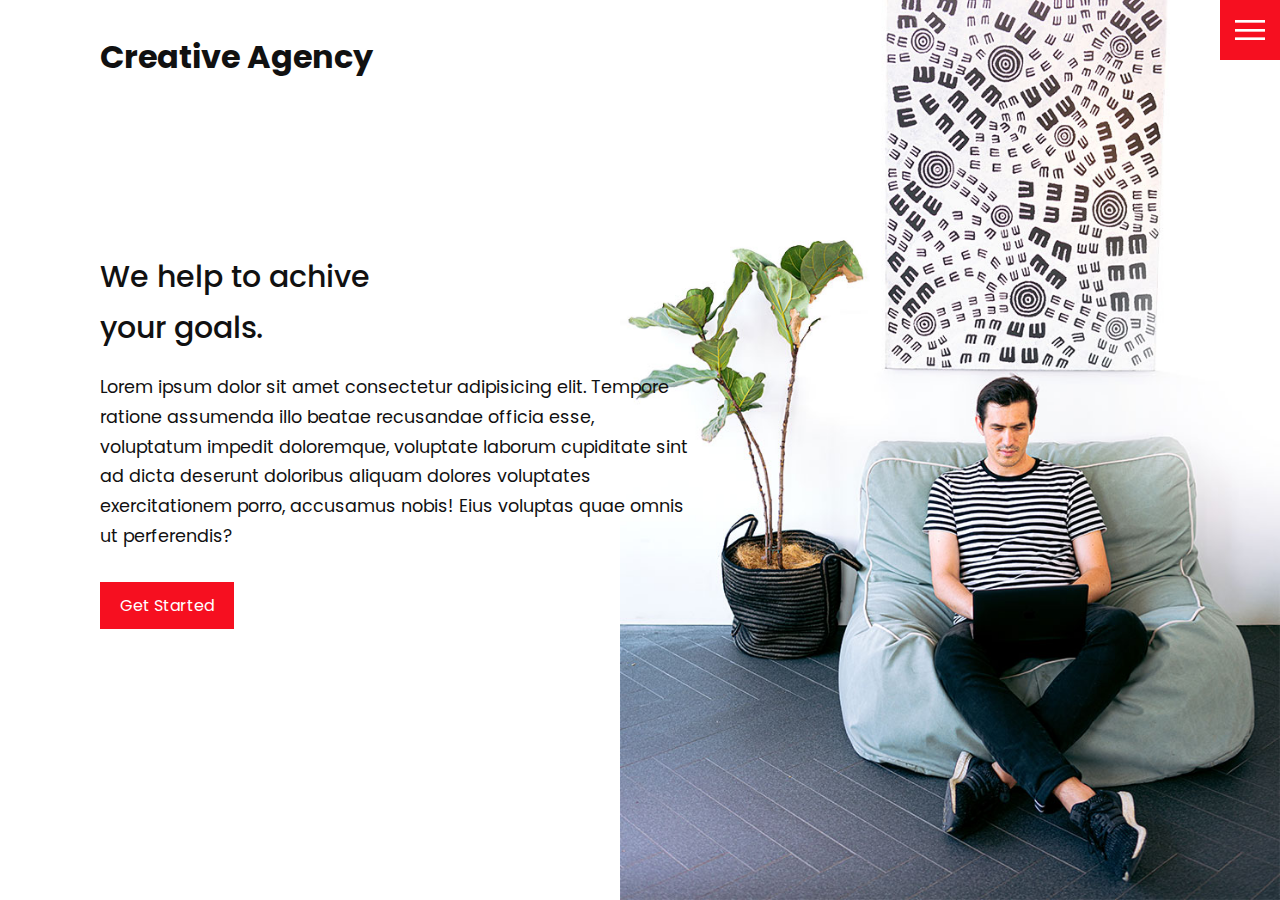
<file: creative_agency_website/index.html>
<!DOCTYPE html>
<html lang="en">
<head>
    <meta charset="UTF-8">
    <meta http-equiv="X-UA-Compatible" content="IE=edge">
    <meta name="viewport" content="width=device-width, initial-scale=1.0">
    <link rel="stylesheet" href="css/style.css">
    <title>Creative Agency</title>
</head>
<body>
    <header>
        <div class="logo">Creative Agency</div>
        <div class="toggle-menu"></div>
        <div class="navigation">
            <ul class="menu-links">
                <li><a href="index.html">Home</a></li>
                <li><a href="service.html">Services</a></li>
                <li><a href="works.html">Works</a></li>
                <li><a href="contact.html">Contact</a></li>
            </ul>

            <ul class="social-links">
                <li><a href="https://facebook.com"><img src="img/facebook.png" alt=""></a></li>
                <li><a href="https://twitter.com"><img src="img/twitter.png" alt=""></a></li>
                <li><a href="https://instagram.com"><img src="img//instagram.png" alt=""></a></li>
            </ul>

            <a href="mailto:me@mywebsite.com" class="mail-link"><img src="img/email.png" alt=""></a>
        </div>
    </header>

    <section class="home">
        <img src="img/home-img.jpg" class="home-image" alt="">

        <div class="home-content">
            <h1>We help to achive <br>your goals.</h1>
            <p>
                Lorem ipsum dolor sit amet consectetur adipisicing elit. Tempore ratione assumenda illo beatae recusandae officia esse, voluptatum impedit doloremque, voluptate laborum cupiditate sint ad dicta deserunt doloribus aliquam dolores voluptates exercitationem porro, accusamus nobis! Eius voluptas quae omnis ut perferendis?
            </p>
            <a href="contact.html" class="btn">Get Started</a>
        </div>
    </section>

    <script src="js/main.js"></script>
</body>
</html>
</file>
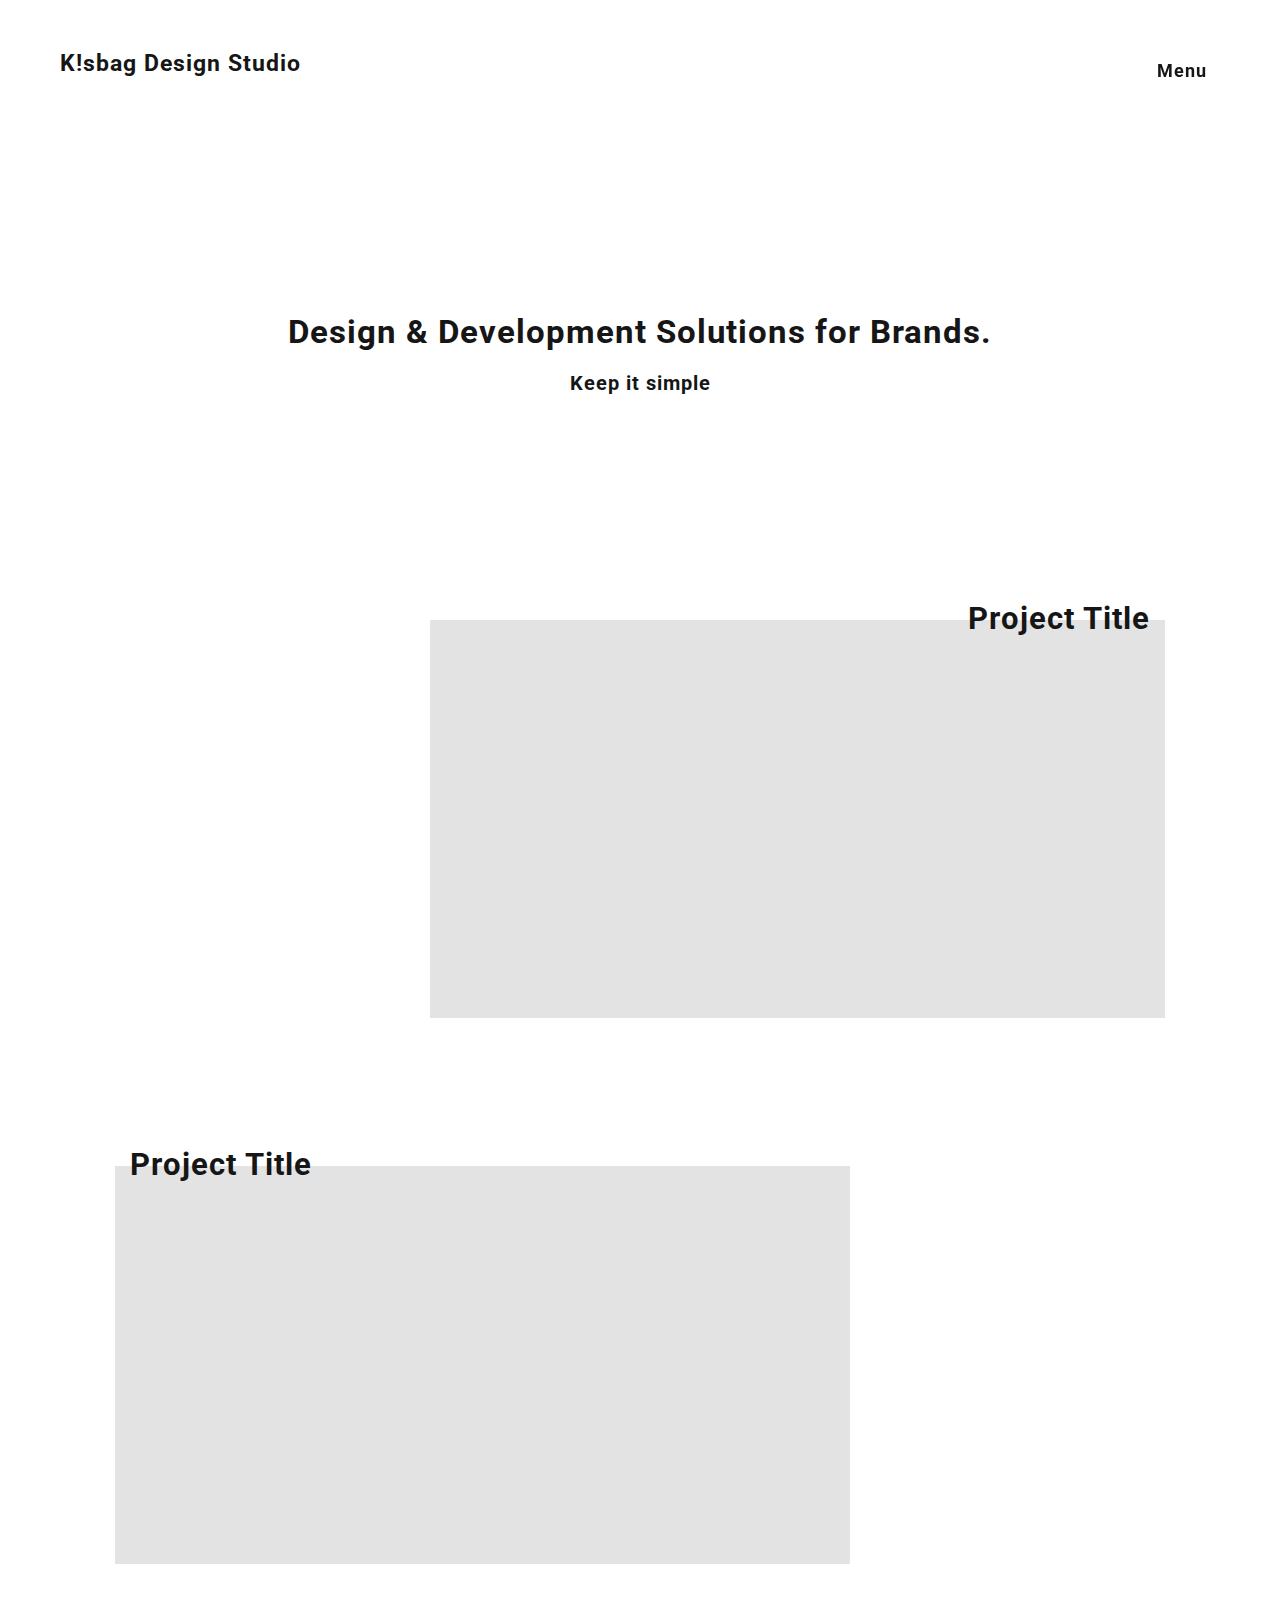
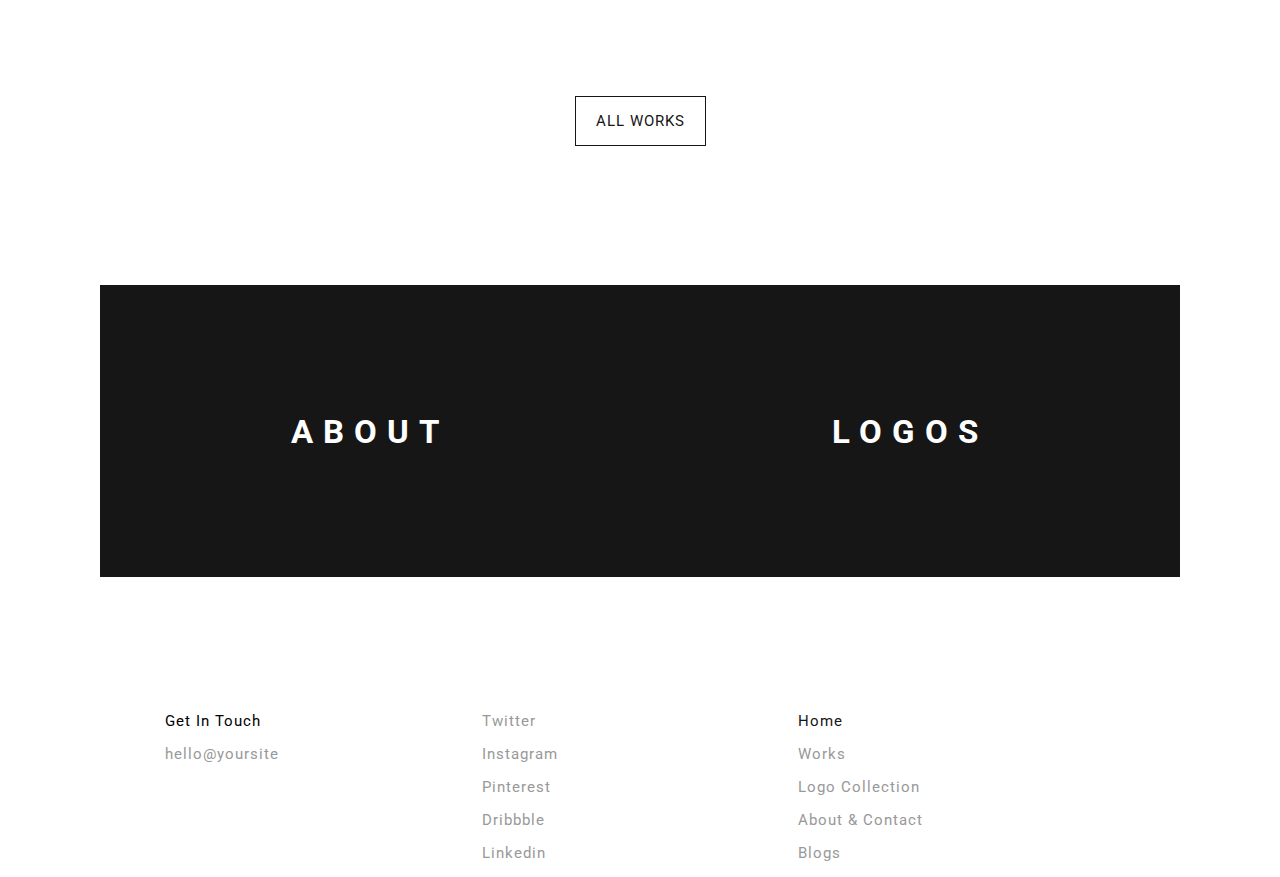
<file: k!sbag-psd-html/index.html>
<!DOCTYPE html>
<html lang="en">
<head>
    <meta charset="UTF-8">
    <meta http-equiv="X-UA-Compatible" content="IE=edge">
    <meta name="viewport" content="width=device-width, initial-scale=1.0">
    <title>K!sbag Design Studio</title>

    <link rel="shortcut icon" href="assets/img/favicon.png" type="image/x-icon">
    <link rel="stylesheet" href="assets/css/style.css">
    <link rel="stylesheet" href="assets/css/responsive.css">
    <link href="https://fonts.googleapis.com/css2?family=Roboto:ital,wght@0,100;0,300;0,400;0,500;0,700;0,900;1,100;1,300;1,400;1,500;1,700;1,900&display=swap" rel="stylesheet">
    
</head>
<body>
    <div class="homepage">
        <div class="header-top">
            <div class="header-top-left">
                <h3><a href="#">K!sbag Design Studio</a></h3>
            </div><!--End Header top left-->

            <div class="header-top-right">
                <h3><a href="#menu-area" onclick="showPopUp()">Menu</a></h3>
            </div><!--End Header right -->
        </div><!--End Header top -->

        <div class="header-bottom">
            <h2>Design & Development Solutions for Brands.</h2>
            <h5>Keep it simple</h5>
        </div><!--End Header bottom-->

        

        <div class="projects-area">

            <div class="project project-1">
                <div><h2><a href="">Project Title</a> </h2></div>
                <a href="singlework.html"><img src="assets/img/d1.jpg" alt=""></a>

            </div><!--End Project-1 Area-->
            <p class="clear"></p>
            <div class="project project-2">
                <div><h2><a href="">Project Title</a> </h2></div>
                <a href="singlework.html"><img src="assets/img/d1.jpg" alt=""></a>

            </div><!--End Project-2 Area-->

            <div class="project-area-btn">
                <a href="works.html" class="border-btn">all works</a>
            </div><!--End Project  Area button-->
        </div><!--End Project Area-->



        <div class="about-logos-area">
            <a class="about-area" href="about.html">
                <h1>about</h1>
            </a><!--End about Area-->

            <a class="logos-area" href="blogs.html">
                <h1>logos</h1>
            </a><!--End logos Area-->
        </div><!--End about logos Area-->


        <div class="footer-area">

            <div class="footer footer-left">
                <p>get in touch</p>
                <a href="#">hello@yoursite</a>
            </div><!--End footer left Area-->

            <div class="footer footer-middle">
                <div class="social-links">
                    <a target="_blank" href="#">Twitter</a>
                    <a target="_blank" href="#">Instagram</a>
                    <a target="_blank" href="#">Pinterest</a>
                    <a target="_blank" href="#">Dribbble</a>
                    <a target="_blank" href="#">Linkedin</a>
                </div>
            </div><!--End footer middle Area-->

            <div class="footer footer-right">
                <div class="footer-menu">
                    <ul id="fmenu">
                        <li><a href="#" class="page page-active">Home</a></li>
                        <li><a href="works.html" class="page">Works</a></li>
                        <li><a href="logos.html" class="page">Logo Collection</a></li>
                        <li><a href="about.html" class="page">About & Contact</a></li>
                        <li><a href="blogs.html" class="page">Blogs</a></li>
                    </ul>
                </div>
            </div><!--End footer right Area-->
        </div><!--End footer Area-->
    </div><!--End homepage Area-->

    <div class="popup-menu-area" id="removepopup">
        <div class="popup-menu-inner-area">
            <h1>K!sbug Design Studio</h1>
            <ul id="menu">
                <li><a href="#" class="pages">Home</a></li>
                <li><a href="works.html" class="pages">Works</a></li>
                <li><a href="logos.html" class="pages">Logo Collection</a></li>
                <li><a href="about.html" class="pages">About & Contact</a></li>
                <li><a href="blogs.html" class="pages">Blogs</a></li>
                <li><a href="" onclick="removePopUp()"><img src="assets/svg/close.svg" alt=""></a></li>
            </ul>
        </div><!--End popup menu inner Area-->
    </div><!--End popup menu Area-->


    <script>
        function showPopUp(){
            document.getElementById('removepopup').classList.add('active');
        }
        function removePopUp(){
            document.getElementById('removepopup').classList.remoce('active');
        }
        
        var pageActive = document.getElementsByClassName('page');
            for(var i=0; i<pageActive.length; i++){
                var value = pageActive[i].getAttribute('href');
                if(value == "#"){
                    pageActive[i].style.color = '#161616'
                }
                

            }
            var pageActive = document.getElementsByClassName('pages');
            for(var i=0; i<pageActive.length; i++){
                var value = pageActive[i].getAttribute('href');
                if(value == "#"){
                    pageActive[i].style.color = '#999'
                }
                

            }

        
    </script>
</body>
</html>
</file>
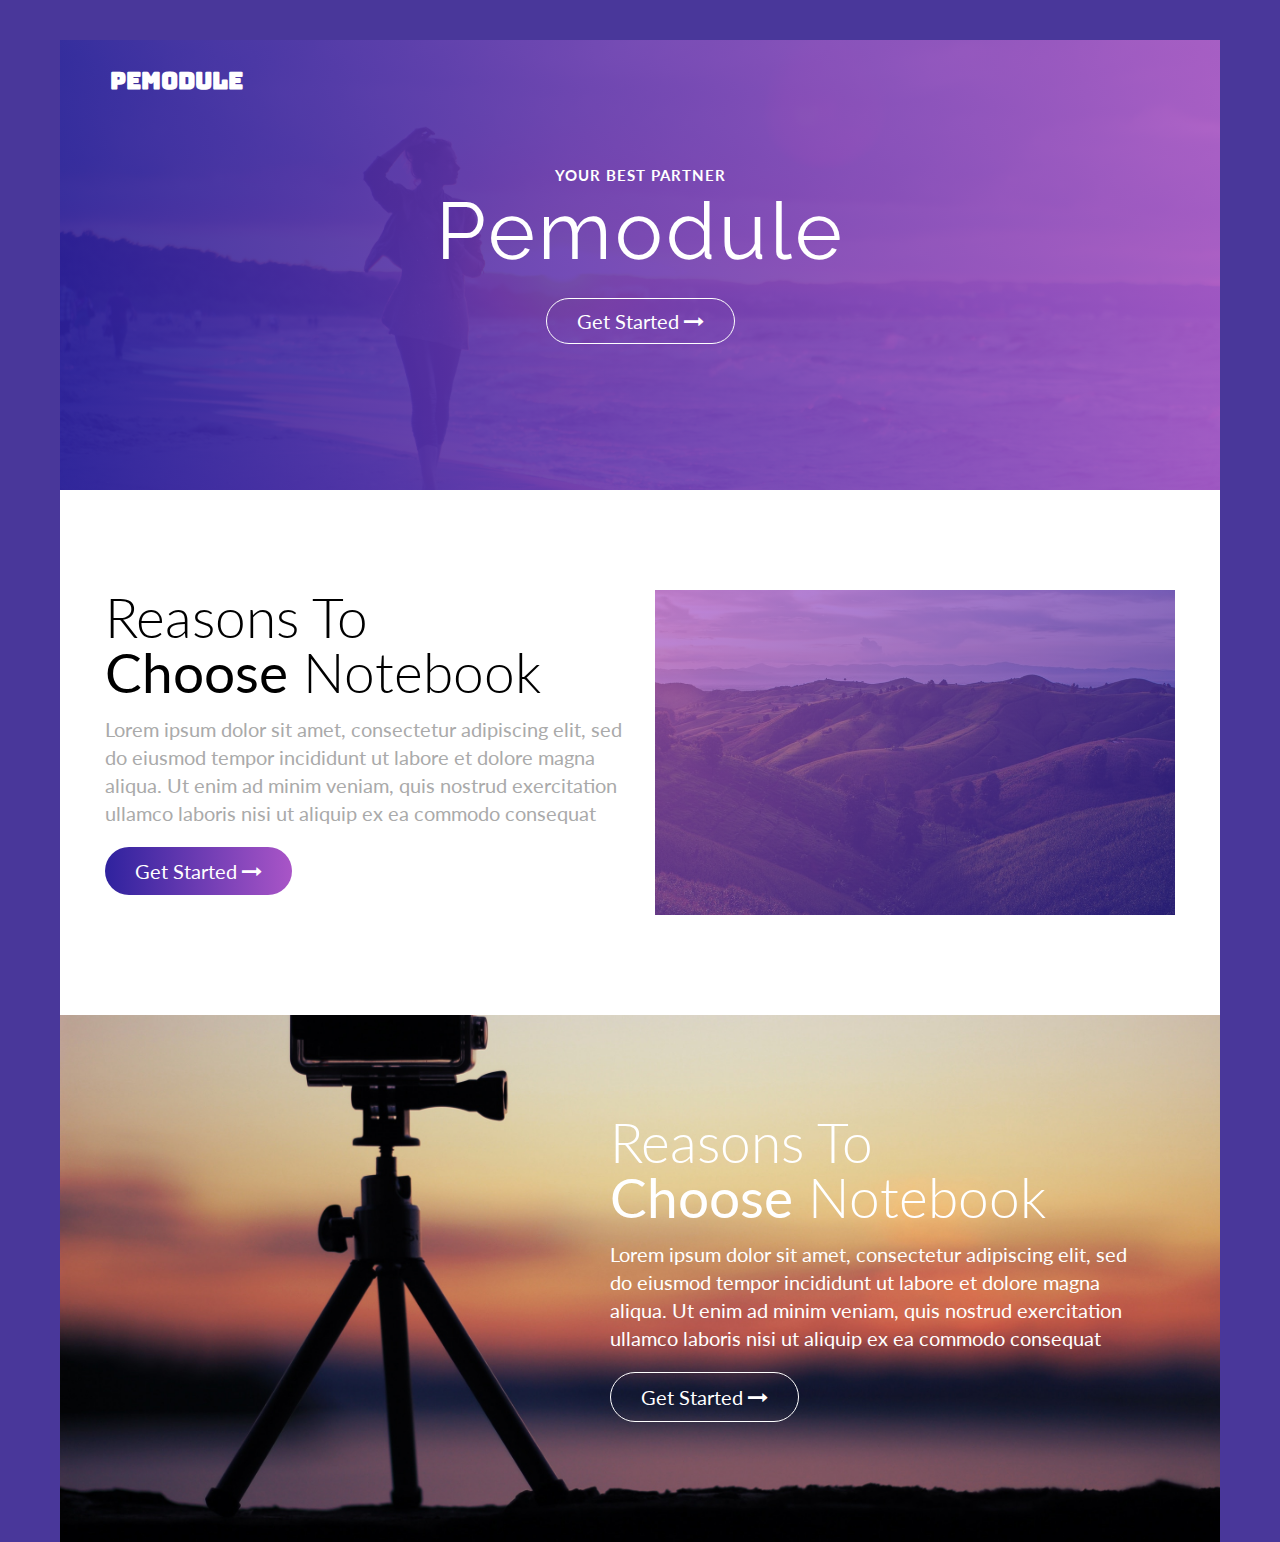
<file: pemodule/index.html>
<!DOCTYPE html>
<html>
    <head>
        <title>Pemodule</title>
        <meta charset="UTF-8">
        <meta name="viewport" content="width=device-width, initial-scale=1.0">
        <link href="https://stackpath.bootstrapcdn.com/font-awesome/4.7.0/css/font-awesome.min.css" type="text/css" rel="stylesheet">
        <link type="text/css" rel="stylesheet" href="style.css">
    </head>
    <body>
        
            <header class="header-area">
                <div class="logo">
                    <h3>pemodule</h3>
                </div>

                <div class="slider-area">
                    <h5>your best partner</h5>
                    <h1>pemodule</h1>
                    <a href="#" class="border-btn">get started <i class="fa fa-long-arrow-right"></i></a>
                </div>
            </header>

            <div class="reasons-to-choose-section">
                <div class="reasons-to-choose-section-text">
                    <h1>reasons to <br><b>choose</b> notebook</h1>
                    <p>Lorem ipsum dolor sit amet, consectetur adipiscing elit, sed do eiusmod tempor incididunt ut labore et dolore magna aliqua. Ut enim ad minim veniam, quis nostrud exercitation ullamco laboris nisi ut aliquip ex ea commodo consequat</p>
                    <a href="#" class="border-btn gradient-btn">get started <i class="fa fa-long-arrow-right"></i></a>
                </div>

                <div class="reasons-to-choose-section-image">
                   
                </div>
                
            </div>

            <div class="reasons-to-choose-section section-right">
                <div class="reasons-to-choose-section-text">
                    <h1>reasons to <br><b>choose</b> notebook</h1>
                    <p>Lorem ipsum dolor sit amet, consectetur adipiscing elit, sed do eiusmod tempor incididunt ut labore et dolore magna aliqua. Ut enim ad minim veniam, quis nostrud exercitation ullamco laboris nisi ut aliquip ex ea commodo consequat</p>
                    <a href="#" class="border-btn blue-btn">get started <i class="fa fa-long-arrow-right"></i></a>
                </div>

            </div>
        
    </body>
</html>
</file>
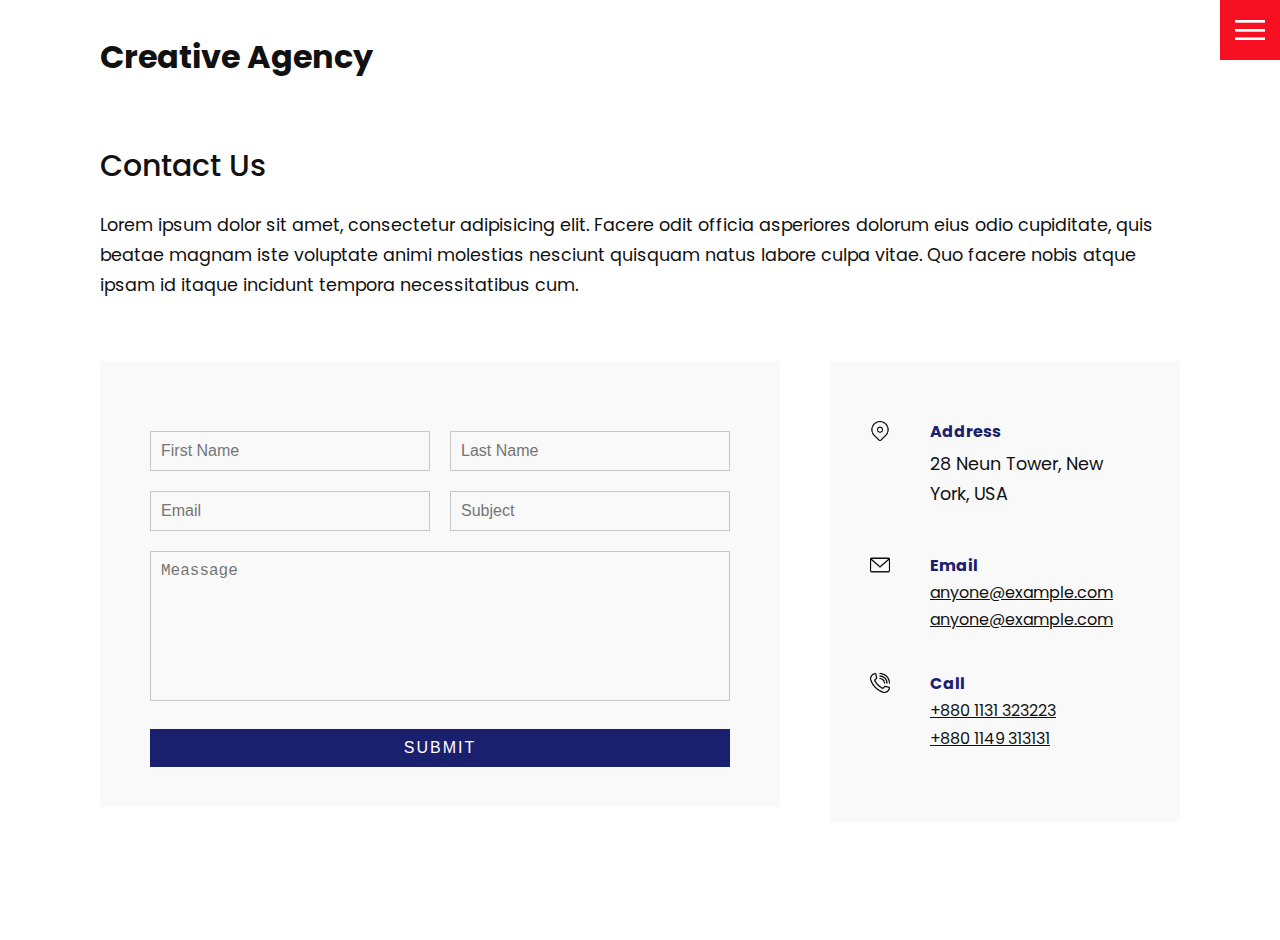
<file: creative_agency_website/contact.html>
<!DOCTYPE html>
<html lang="en">
<head>
    <meta charset="UTF-8">
    <meta http-equiv="X-UA-Compatible" content="IE=edge">
    <meta name="viewport" content="width=device-width, initial-scale=1.0">
    <link rel="stylesheet" href="css/style.css">
    <title>Creative Agency</title>
</head>
<body>
    <header>
        <div class="logo">Creative Agency</div>
        <div class="toggle-menu"></div>
        <div class="navigation">
            <ul class="menu-links">
                <li><a href="index.html">Home</a></li>
                <li><a href="service.html">Services</a></li>
                <li><a href="works.html">Works</a></li>
                <li><a href="contact.html">Contact</a></li>
            </ul>

            <ul class="social-links">
                <li><a href="https://facebook.com"><img src="img/facebook.png" alt=""></a></li>
                <li><a href="https://twitter.com"><img src="img/twitter.png" alt=""></a></li>
                <li><a href="https://instagram.com"><img src="img//instagram.png" alt=""></a></li>
            </ul>

            <a href="mailto:me@mywebsite.com" class="mail-link"><img src="img/email.png" alt=""></a>
        </div>
    </header>

    <section>
        <div class="title">
            <h1> Contact Us</h1>
            <p>Lorem ipsum dolor sit amet, consectetur adipisicing elit. Facere odit officia asperiores dolorum eius odio cupiditate, quis beatae magnam iste voluptate animi molestias nesciunt quisquam natus labore culpa vitae. Quo facere nobis atque ipsam id itaque incidunt tempora necessitatibus cum.</p>
        </div>

       <div class="contact">
           <div class="contact-form">
               <div class="row">
                   <div class="input50">
                       <input type="text" placeholder="First Name">
                   </div>
                   <div class="input50">
                        <input type="text" placeholder="Last Name">
                    </div>
               </div>
               <div class="row">
                    <div class="input50">
                        <input type="email" placeholder="Email">
                    </div>
                    <div class="input50">
                        <input type="text" placeholder="Subject">
                    </div>
                </div>
                <div class="row">
                    <div class="input100">
                        <textarea placeholder="Meassage"></textarea>
                    </div>
                </div>
                <div class="row">
                    <div class="input100">
                        <input type="submit" value="Submit">
                    </div>
                </div>
           </div>

           <div class="contact-info">
               <div class="info-box">
                   <img src="img/address.png" class="contact-icon" alt="">
                   <div class="info">
                       <h4>Address</h4>
                       <p>28 Neun Tower, New York, USA</p>
                   </div>
               </div>
               <div class="info-box">
                    <img src="img/email2.png" class="contact-icon" alt="">
                    <div class="info">
                        <h4>Email</h4>
                        <a href="mailto:anyone@example.com">anyone@example.com</a>
                        <a href="mailto:anyone@example.com">anyone@example.com</a>
                    </div>
                </div>
            <div class="info-box">
                <img src="img/call.png" class="contact-icon" alt="">
                <div class="info">
                    <h4>Call</h4>
                    <a href="tel:+8801131323223">+880 1131 323223</a>
                    <a href="tel:+8801149313131">+880 1149 313131</a>
                </div>
            </div>
           </div>
       </div>
    </section>

    <script src="js/main.js"></script>
</body>
</html>
</file>
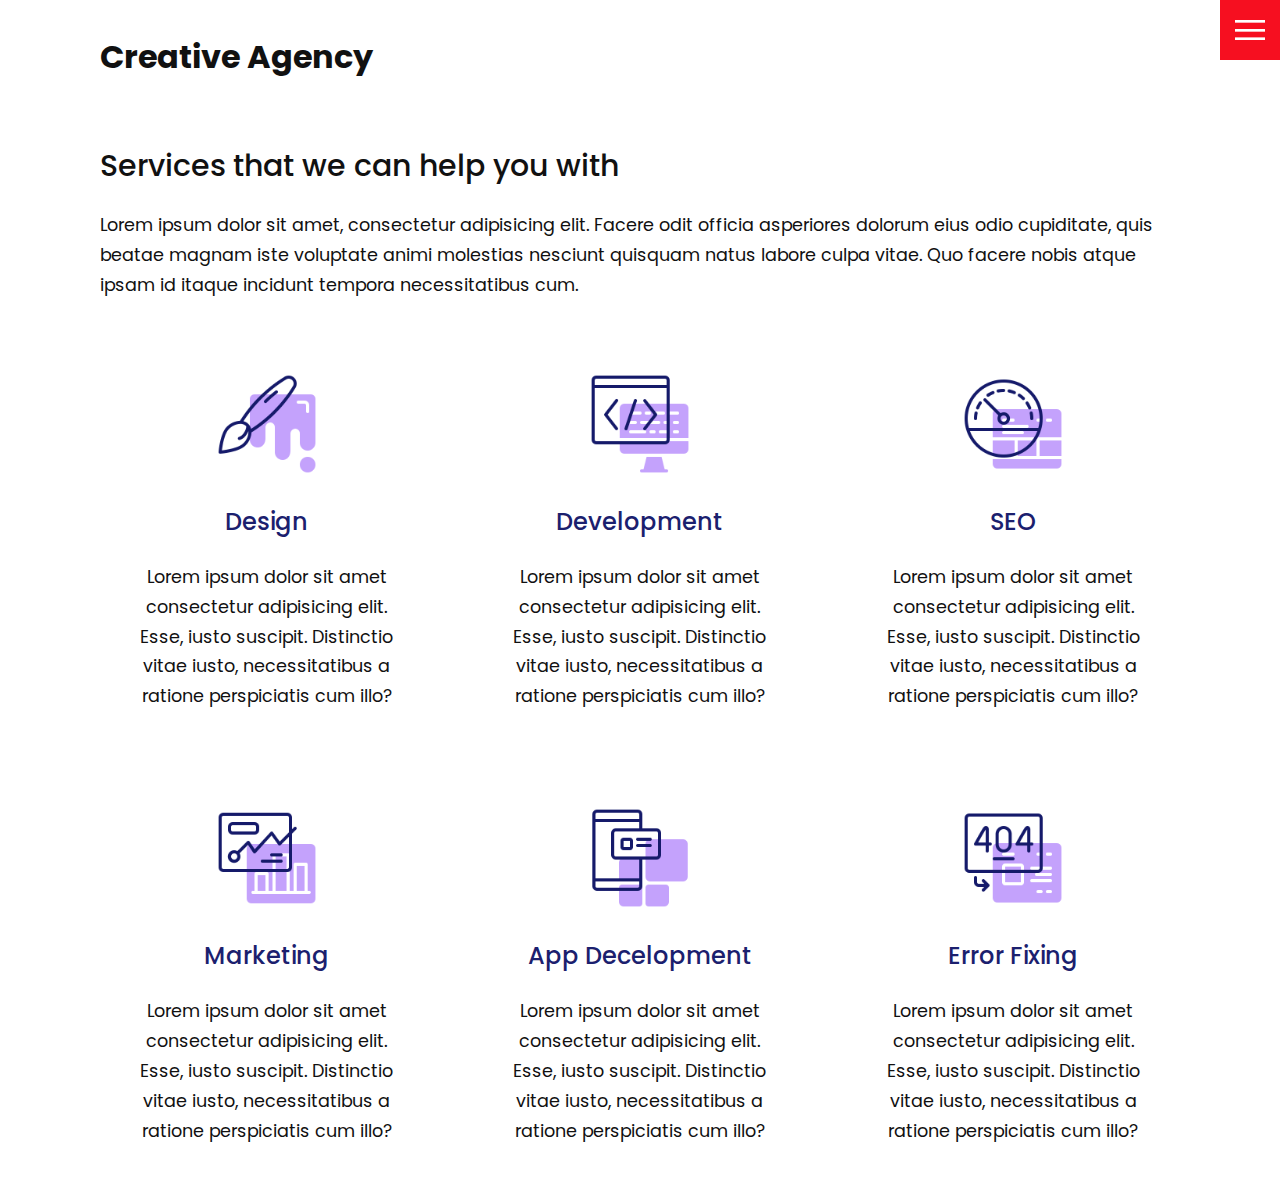
<file: creative_agency_website/service.html>
<!DOCTYPE html>
<html lang="en">
<head>
    <meta charset="UTF-8">
    <meta http-equiv="X-UA-Compatible" content="IE=edge">
    <meta name="viewport" content="width=device-width, initial-scale=1.0">
    <link rel="stylesheet" href="css/style.css">
    <title>Creative Agency</title>
</head>
<body>
    <header>
        <div class="logo">Creative Agency</div>
        <div class="toggle-menu"></div>
        <div class="navigation">
            <ul class="menu-links">
                <li><a href="index.html">Home</a></li>
                <li><a href="service.html">Services</a></li>
                <li><a href="works.html">Works</a></li>
                <li><a href="contact.html">Contact</a></li>
            </ul>

            <ul class="social-links">
                <li><a href="https://facebook.com"><img src="img/facebook.png" alt=""></a></li>
                <li><a href="https://twitter.com"><img src="img/twitter.png" alt=""></a></li>
                <li><a href="https://instagram.com"><img src="img//instagram.png" alt=""></a></li>
            </ul>

            <a href="mailto:me@mywebsite.com" class="mail-link"><img src="img/email.png" alt=""></a>
        </div>
    </header>

    <section>
        <div class="title">
            <h1>Services that we can help you with</h1>
            <p>Lorem ipsum dolor sit amet, consectetur adipisicing elit. Facere odit officia asperiores dolorum eius odio cupiditate, quis beatae magnam iste voluptate animi molestias nesciunt quisquam natus labore culpa vitae. Quo facere nobis atque ipsam id itaque incidunt tempora necessitatibus cum.</p>
        </div>

        <div class="services">
            <div class="service">
                <div class="service-icon">
                    <img src="img/001.png" alt="">
                </div>
                <h2>Design</h2>
                <p>Lorem ipsum dolor sit amet consectetur adipisicing elit. Esse, iusto suscipit. Distinctio vitae iusto, necessitatibus a ratione perspiciatis cum illo?</p>
            </div>
            <div class="service">
                <div class="service-icon">
                    <img src="img/002.png" alt="">
                </div>
                <h2>Development</h2>
                <p>Lorem ipsum dolor sit amet consectetur adipisicing elit. Esse, iusto suscipit. Distinctio vitae iusto, necessitatibus a ratione perspiciatis cum illo?</p>
            </div>
            <div class="service">
                <div class="service-icon">
                    <img src="img/003.png" alt="">
                </div>
                <h2>SEO</h2>
                <p>Lorem ipsum dolor sit amet consectetur adipisicing elit. Esse, iusto suscipit. Distinctio vitae iusto, necessitatibus a ratione perspiciatis cum illo?</p>
            </div>
            <div class="service">
                <div class="service-icon">
                    <img src="img/004.png" alt="">
                </div>
                <h2>Marketing</h2>
                <p>Lorem ipsum dolor sit amet consectetur adipisicing elit. Esse, iusto suscipit. Distinctio vitae iusto, necessitatibus a ratione perspiciatis cum illo?</p>
            </div>
            <div class="service">
                <div class="service-icon">
                    <img src="img/005.png" alt="">
                </div>
                <h2>App Decelopment</h2>
                <p>Lorem ipsum dolor sit amet consectetur adipisicing elit. Esse, iusto suscipit. Distinctio vitae iusto, necessitatibus a ratione perspiciatis cum illo?</p>
            </div>
            <div class="service">
                <div class="service-icon">
                    <img src="img/006.png" alt="">
                </div>
                <h2>Error Fixing</h2>
                <p>Lorem ipsum dolor sit amet consectetur adipisicing elit. Esse, iusto suscipit. Distinctio vitae iusto, necessitatibus a ratione perspiciatis cum illo?</p>
            </div>
        </div>
    </section>

    <script src="js/main.js"></script>
</body>
</html>
</file>
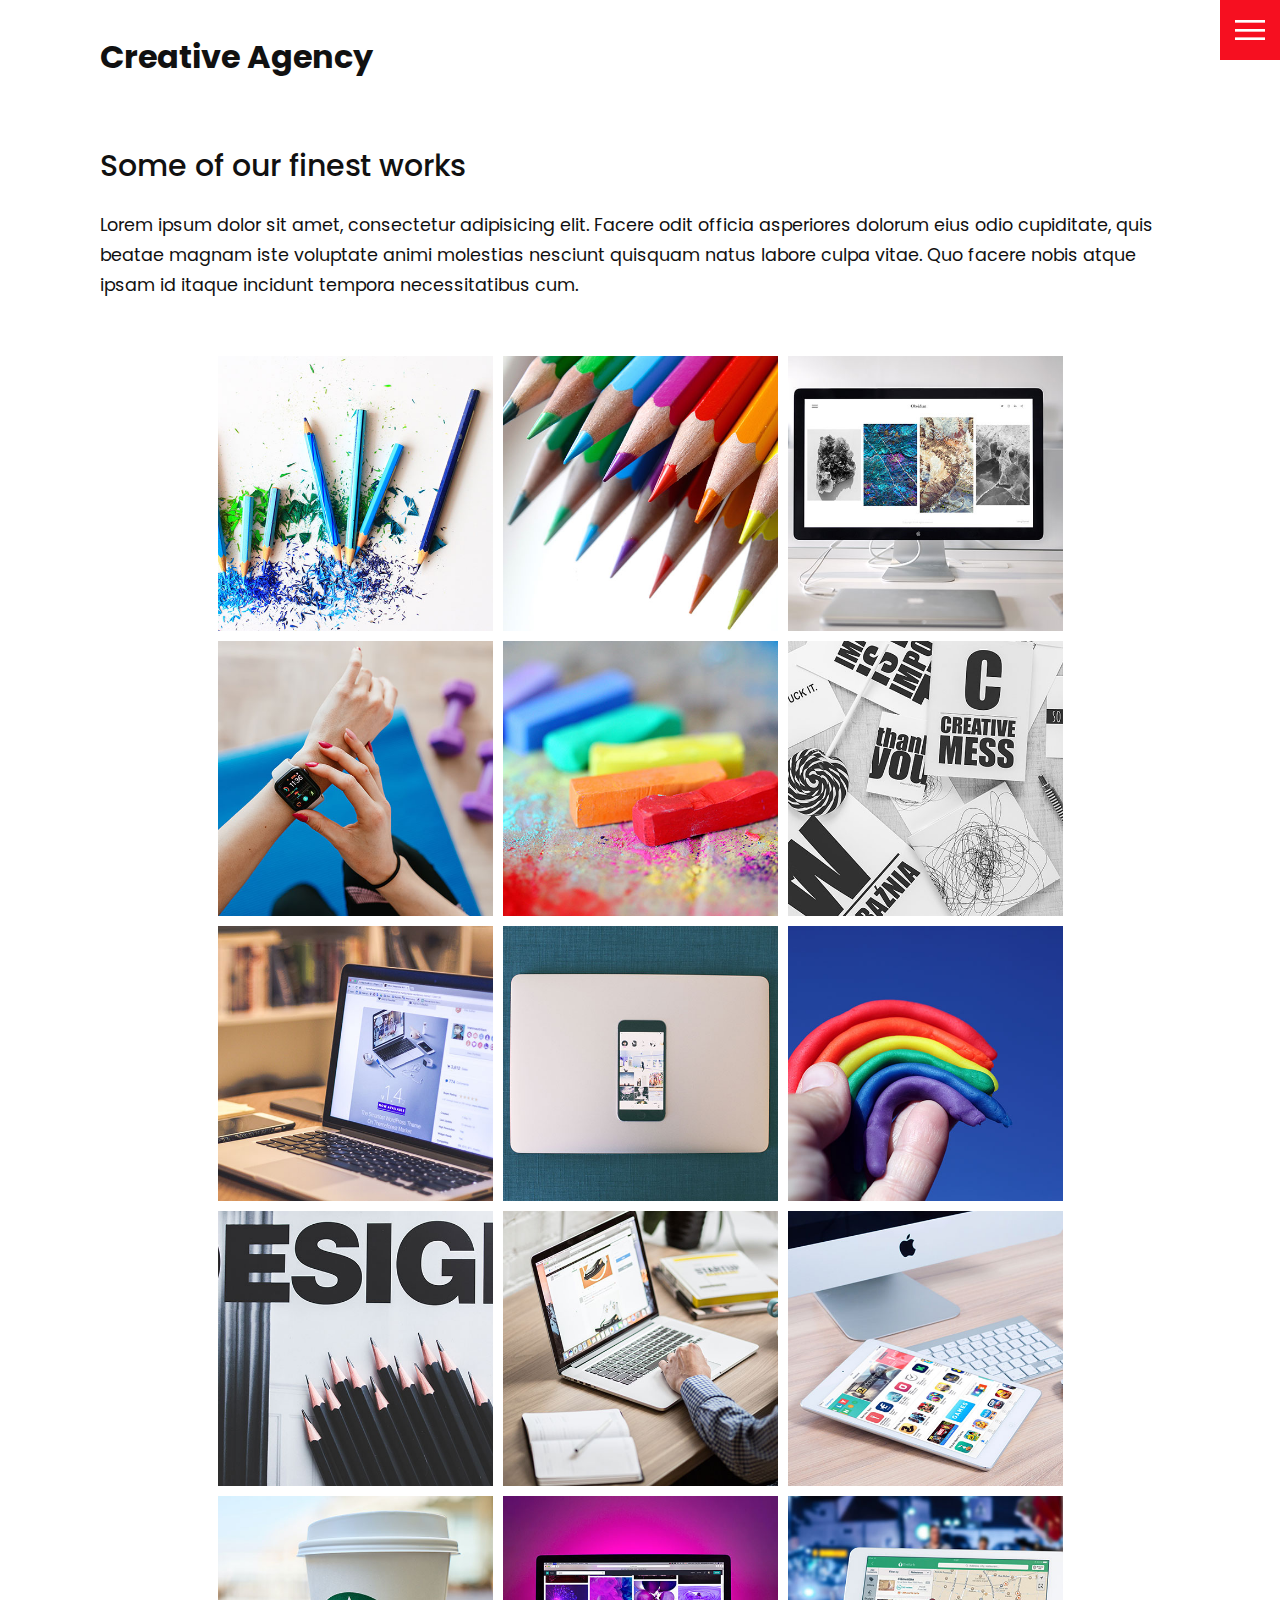
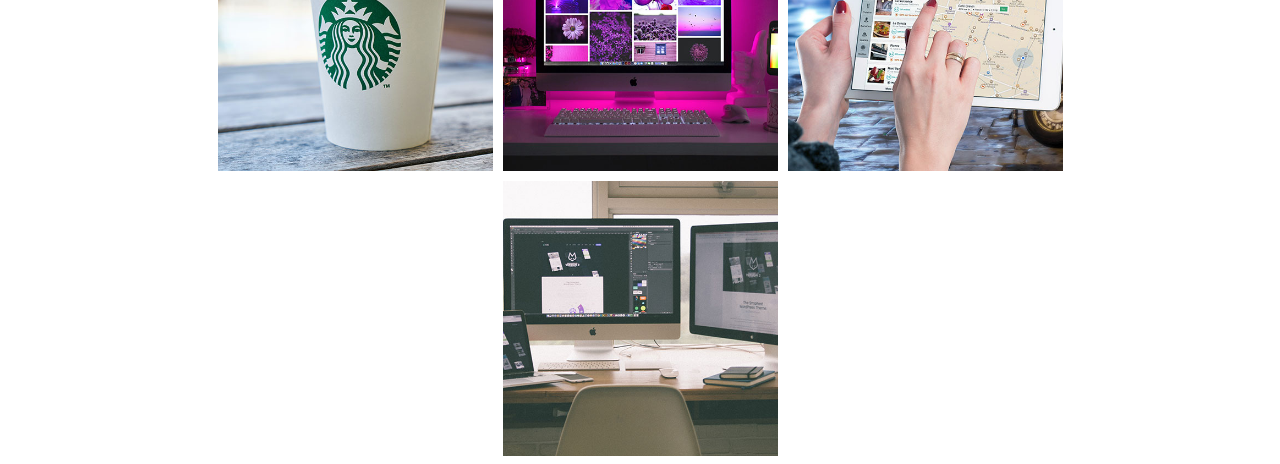
<file: creative_agency_website/works.html>
<!DOCTYPE html>
<html lang="en">
<head>
    <meta charset="UTF-8">
    <meta http-equiv="X-UA-Compatible" content="IE=edge">
    <meta name="viewport" content="width=device-width, initial-scale=1.0">
    <link rel="stylesheet" href="css/style.css">
    <title>Creative Agency</title>
</head>
<body>
    <header>
        <div class="logo">Creative Agency</div>
        <div class="toggle-menu"></div>
        <div class="navigation">
            <ul class="menu-links">
                <li><a href="index.html">Home</a></li>
                <li><a href="service.html">Services</a></li>
                <li><a href="works.html">Works</a></li>
                <li><a href="contact.html">Contact</a></li>
            </ul>

            <ul class="social-links">
                <li><a href="https://facebook.com"><img src="img/facebook.png" alt=""></a></li>
                <li><a href="https://twitter.com"><img src="img/twitter.png" alt=""></a></li>
                <li><a href="https://instagram.com"><img src="img//instagram.png" alt=""></a></li>
            </ul>

            <a href="mailto:me@mywebsite.com" class="mail-link"><img src="img/email.png" alt=""></a>
        </div>
    </header>

    <section>
        <div class="title">
            <h1>Some of our finest works</h1>
            <p>Lorem ipsum dolor sit amet, consectetur adipisicing elit. Facere odit officia asperiores dolorum eius odio cupiditate, quis beatae magnam iste voluptate animi molestias nesciunt quisquam natus labore culpa vitae. Quo facere nobis atque ipsam id itaque incidunt tempora necessitatibus cum.</p>
        </div>


        <div class="portfolio">
            <div class="single-item">
                <img src="img/portfolio-item1.jpg" alt="">
                <div class="action">
                    <a href="#">Launch</a>
                </div>
            </div>
            <div class="single-item">
                <img src="img/portfolio-item2.jpg" alt="">
                <div class="action">
                    <a href="#">Launch</a>
                </div>
            </div>
            <div class="single-item">
                <img src="img/portfolio-item3.jpg" alt="">
                <div class="action">
                    <a href="#">Launch</a>
                </div>
            </div>
            <div class="single-item">
                <img src="img/portfolio-item4.jpg" alt="">
                <div class="action">
                    <a href="#">Launch</a>
                </div>
            </div>
            <div class="single-item">
                <img src="img/portfolio-item5.jpg" alt="">
                <div class="action">
                    <a href="#">Launch</a>
                </div>
            </div>
            <div class="single-item">
                <img src="img/portfolio-item6.jpg" alt="">
                <div class="action">
                    <a href="#">Launch</a>
                </div>
            </div>
            <div class="single-item">
                <img src="img/portfolio-item7.jpg" alt="">
                <div class="action">
                    <a href="#">Launch</a>
                </div>
            </div>
            <div class="single-item">
                <img src="img/portfolio-item8.jpg" alt="">
                <div class="action">
                    <a href="#">Launch</a>
                </div>
            </div><div class="single-item">
                <img src="img/portfolio-item9.jpg" alt="">
                <div class="action">
                    <a href="#">Launch</a>
                </div>
            </div>
            <div class="single-item">
                <img src="img/portfolio-item10.jpg" alt="">
                <div class="action">
                    <a href="#">Launch</a>
                </div>
            </div>
            <div class="single-item">
                <img src="img/portfolio-item11.jpg" alt="">
                <div class="action">
                    <a href="#">Launch</a>
                </div>
            </div>
            <div class="single-item">
                <img src="img/portfolio-item12.jpg" alt="">
                <div class="action">
                    <a href="#">Launch</a>
                </div>
            </div>
            <div class="single-item">
                <img src="img/portfolio-item13.jpg" alt="">
                <div class="action">
                    <a href="#">Launch</a>
                </div>
            </div>
            <div class="single-item">
                <img src="img/portfolio-item14.jpg" alt="">
                <div class="action">
                    <a href="#">Launch</a>
                </div>
            </div>
            <div class="single-item">
                <img src="img/portfolio-item15.jpg" alt="">
                <div class="action">
                    <a href="#">Launch</a>
                </div>
            </div>
            <div class="single-item">
                <img src="img/portfolio-item16.jpg" alt="">
                <div class="action">
                    <a href="#">Launch</a>
                </div>
            </div>
            
        </div>
    </section>

    <script src="js/main.js"></script>
</body>
</html>
</file>
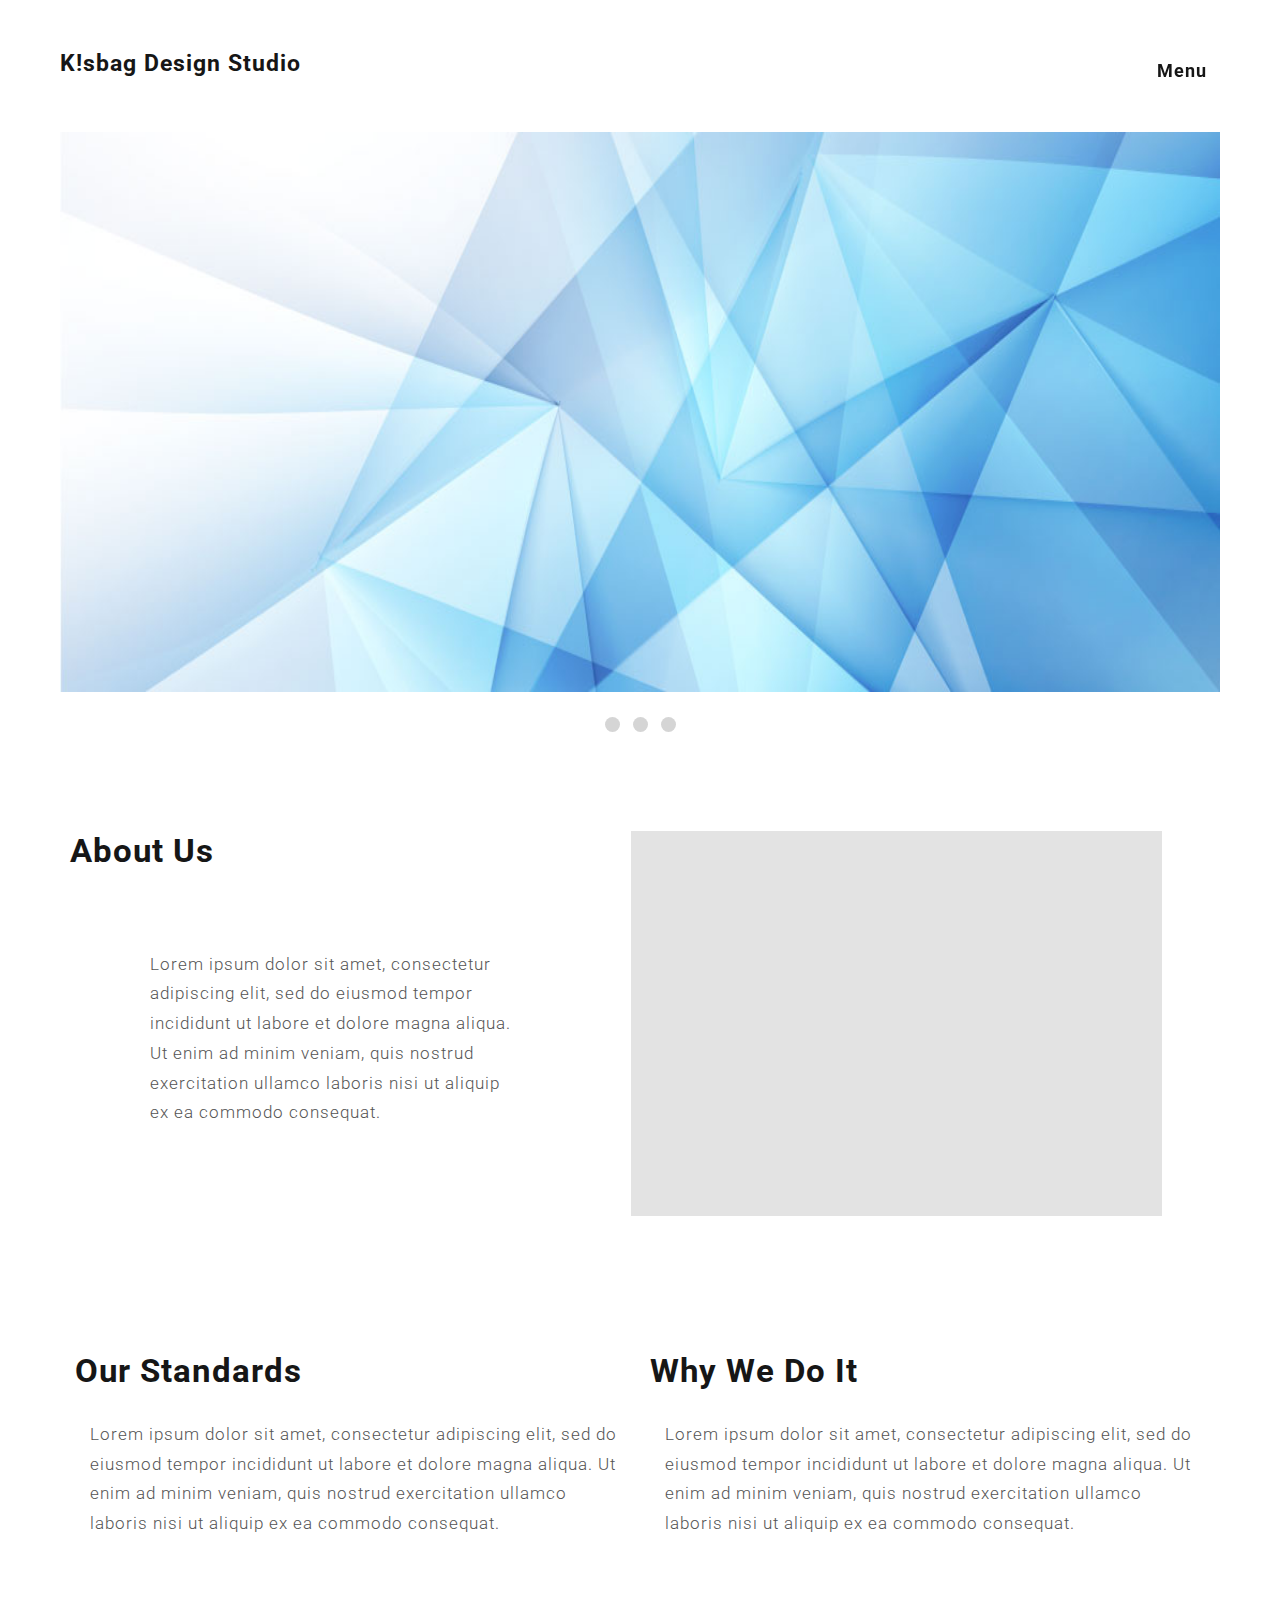
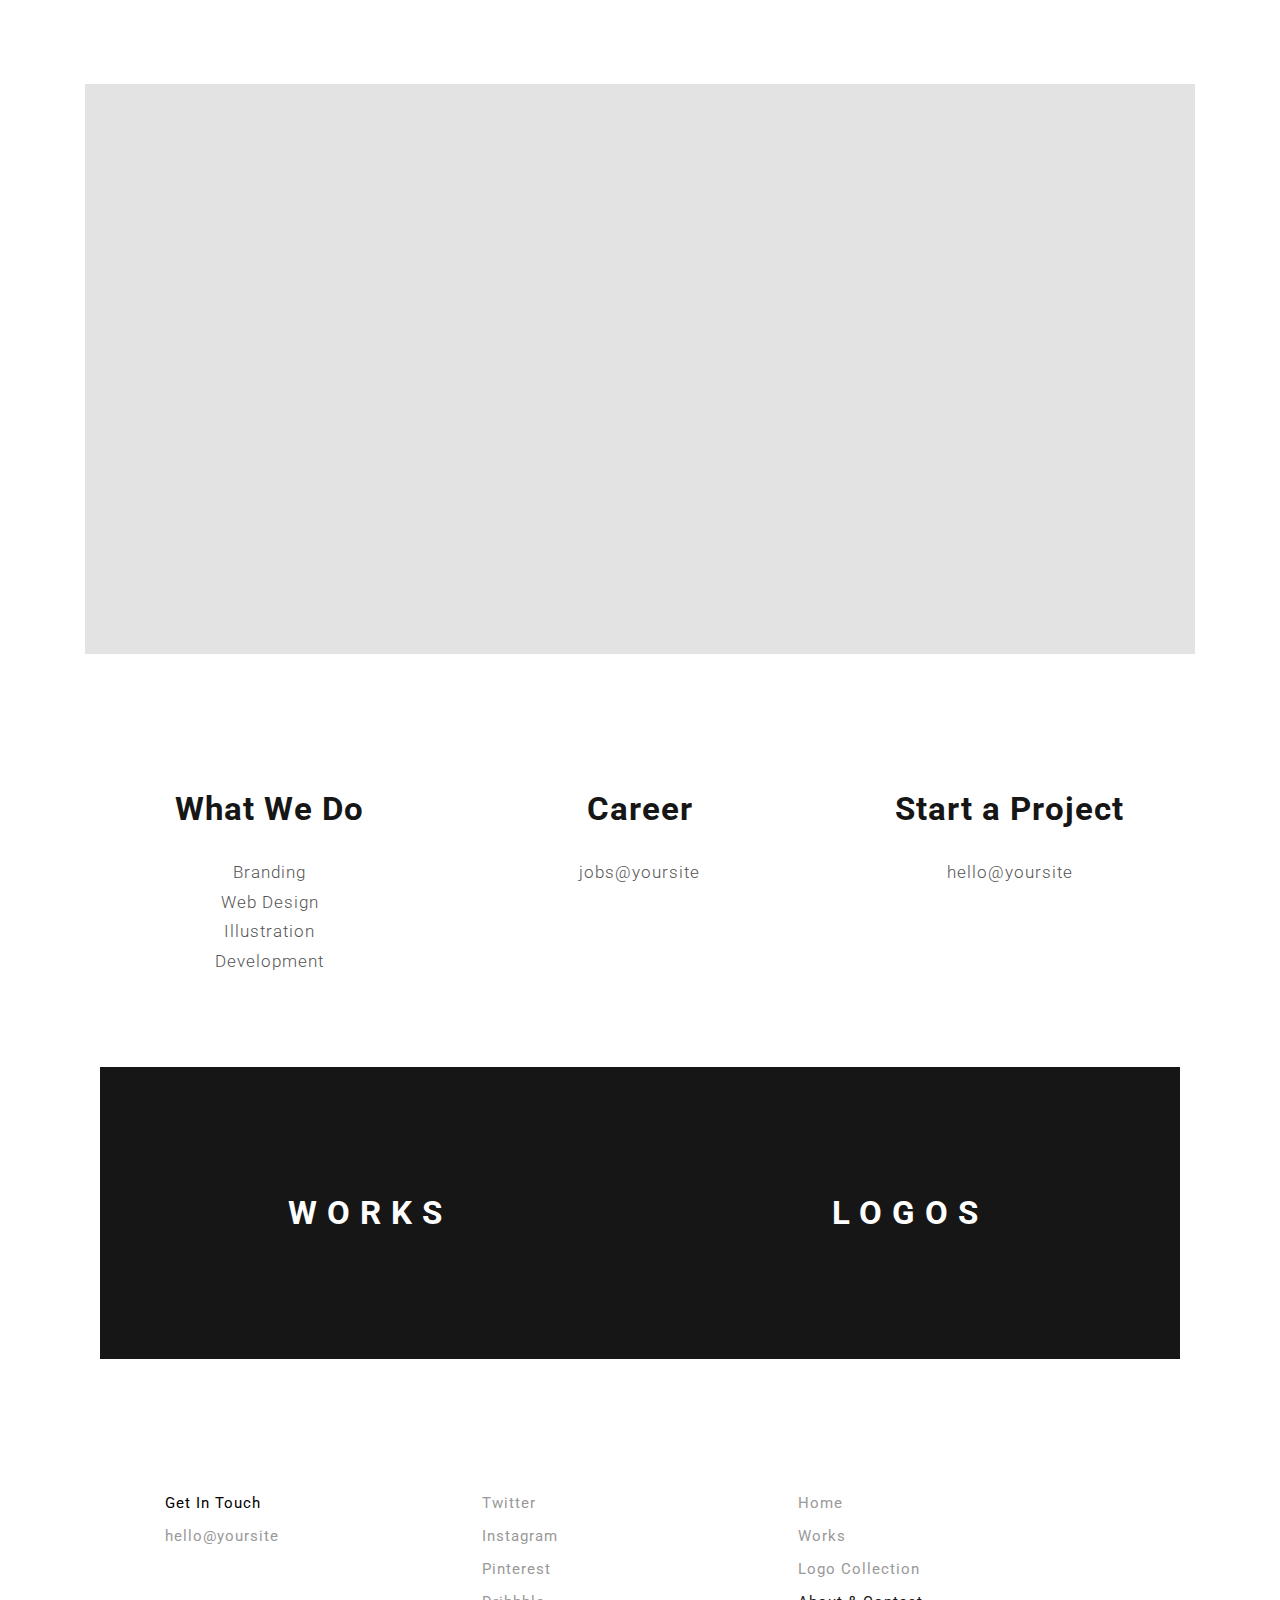
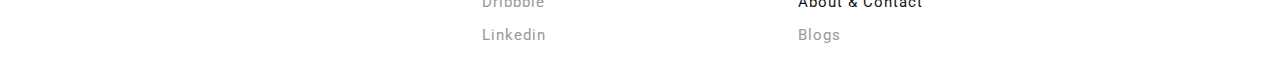
<file: k!sbag-psd-html/about.html>
<!DOCTYPE html>
<html lang="en">
<head>
    <meta charset="UTF-8">
    <meta http-equiv="X-UA-Compatible" content="IE=edge">
    <meta name="viewport" content="width=device-width, initial-scale=1.0">
    <title>K!sbag Design Studio</title>

    <link rel="shortcut icon" href="assets/img/favicon.png" type="image/x-icon">
    <link rel="stylesheet" href="assets/css/style.css">
    <link rel="stylesheet" href="assets/css/responsive.css">
    <link href="https://fonts.googleapis.com/css2?family=Roboto:ital,wght@0,100;0,300;0,400;0,500;0,700;0,900;1,100;1,300;1,400;1,500;1,700;1,900&display=swap" rel="stylesheet">
    
</head>
<body>
    <div class="homepage">
        <div class="header-top">
            <div class="header-top-left">
                <h3><a href="index.html">K!sbag Design Studio</a></h3>
            </div><!--End Header top left-->

            <div class="header-top-right">
                <h3><a href="#menu-area" onclick="showPopUp()">Menu</a></h3>
            </div><!--End Header right -->
        </div><!--End Header top -->

       <div class="slider">
            <div class="slider-area">
                <div class="single-slider single-slider-1" id="slider-1">
                    <img src="assets/img/slider-1.jpg" alt="">
                </div><!--End slider-1 -->
                <div class="single-slider single-slider-2" id="slider-2">
                    <img src="assets/img/slider-2.jpg" alt="">
                </div><!--Endslider-2 -->
                <div class="single-slider single-slider-3" id="slider-3">
                    <img src="assets/img/slider-3.jpg" alt="">
                </div><!--End slider-3 -->
            </div><!--End slider area -->

            <div class="slider-dots">
                <a href="#slider-1" onclick="showSlide1()"></a>
                <a href="#slider-2" onclick="showSlide2()"></a>
                <a href="#slider-3" onclick="showSlide3()"></a>
            </div><!--End slider dots -->
        </div><!--End slider -->
        <p class="clear"></p>


        <div class="about-us-area">
            <div class="about-us-text">
                <h3>About Us</h3>
                <p>Lorem ipsum dolor sit amet, consectetur
                    adipiscing elit, sed do eiusmod tempor incididunt
                    ut labore et dolore magna aliqua. Ut enim ad
                    minim veniam, quis nostrud exercitation ullamco
                    laboris nisi ut aliquip ex ea commodo consequat.</p>
            </div><!-- End About Us text Area-->

            <div class="about-us-image">
                <img src="assets/img/d2.jpg" alt="">
            </div><!-- End About Us Image Area-->
        </div><!-- End About Us Area-->
        <p class="clear"></p>


        <div class="about-us-bottom">
            <div class="our-standards-area">
                <h3>Our Standards</h3>
                <p>Lorem ipsum dolor sit amet, consectetur adipiscing elit, sed do
                    eiusmod tempor incididunt ut labore et dolore magna aliqua. Ut
                    enim ad minim veniam, quis nostrud exercitation ullamco laboris
                    nisi ut aliquip ex ea commodo consequat.</p>
            </div><!-- End our standards Area-->

            <div class="why-we-do-it-area">
                <h3>Why We Do It</h3>
                <p>Lorem ipsum dolor sit amet, consectetur adipiscing elit, sed do
                    eiusmod tempor incididunt ut labore et dolore magna aliqua. Ut
                    enim ad minim veniam, quis nostrud exercitation ullamco laboris
                    nisi ut aliquip ex ea commodo consequat.</p>
            </div><!-- End why we do it Area-->
        </div><!-- End About Us bottom-->
        <p class="clear"></p>


        <div class="about-photo">
            <img src="assets/img/d1.jpg" alt="">
        </div><!-- End About photo-->
        


        <div class="about-us-last-area">
            <div class="what-we-do-area">
                <h3>What We Do</h3>
                <ul>
                    <li>Branding</li> 
                    <li>Web Design</li> 
                    <li>Illustration</li> 
                    <li>Development</li>
                </ul>
            </div><!-- End what we do it area-->

            <div class="career-area">
                <h3>Career</h3>
                <a href="#">jobs@yoursite</a>
            </div><!-- End career area-->

            <div class="start-a-project-area">
                <h3>Start a Project</h3>
                <a href="#">hello@yoursite</a>
            </div><!-- End start a project area -->
        </div><!-- End About Us last arera-->

        <p class="clear"></p>

        <div class="about-logos-area">
            <a class="works-area" href="works.html">
                <h1>works</h1>
            </a><!--End about Area-->

            <a class="logos-area" href="blogs.html">
                <h1>logos</h1>
            </a><!--End logos Area-->
        </div><!--End about logos Area-->


        <div class="footer-area">

            <div class="footer footer-left">
                <p>get in touch</p>
                <a href="#">hello@yoursite</a>
            </div><!--End footer left Area-->

            <div class="footer footer-middle">
                <div class="social-links">
                    <a target="_blank" href="#">Twitter</a>
                    <a target="_blank" href="#">Instagram</a>
                    <a target="_blank" href="#">Pinterest</a>
                    <a target="_blank" href="#">Dribbble</a>
                    <a target="_blank" href="#">Linkedin</a>
                </div>
            </div><!--End footer middle Area-->

            <div class="footer footer-right">
                <div class="footer-menu">
                    <ul>
                        <li><a href="index.html"  class="page">Home</a></li>
                        <li><a href="works.html"  class="page">Works</a></li>
                        <li><a href="logos.html" class="page">Logo Collection</a></li>
                        <li><a href="#" class="page">About & Contact</a></li>
                        <li><a href="blogs.html" class="page">Blogs</a></li>
                    </ul>
                </div>
            </div><!--End footer right Area-->
        </div><!--End footer Area-->
    </div><!--End homepage Area-->

    <div class="popup-menu-area" id="removepopup">
        <div class="popup-menu-inner-area">
            <h1>K!sbug Design Studio</h1>
            <ul>
                <li><a href="index.html" class="pages">Home</a></li>
                <li><a href="works.html"  class="pages">Works</a></li>
                <li><a href="logos.html"  class="pages">Logo Collection</a></li>
                <li><a href="#"  class="pages">About & Contact</a></li>
                <li><a href="blogs.html"  class="pages">Blogs</a></li>
                <li><a href="" onclick="removePopUp()"><img src="assets/svg/close.svg" alt=""></a></li>
            </ul>
        </div><!--End popup menu inner Area-->
    </div><!--End popup menu Area-->

    <script>
        function showPopUp(){
            document.getElementById('removepopup').classList.add('active');
        }
        function removePopUp(){
            document.getElementById('removepopup').classList.remoce('active');
        }
        
        var pageActive = document.getElementsByClassName('page');
            for(var i=0; i<pageActive.length; i++){
                var value = pageActive[i].getAttribute('href');
                if(value == "#"){
                    pageActive[i].style.color = '#161616'
                }
                

            }
            var pageActive = document.getElementsByClassName('pages');
            for(var i=0; i<pageActive.length; i++){
                var value = pageActive[i].getAttribute('href');
                if(value == "#"){
                    pageActive[i].style.color = '#999'
                }
                

            }
    </script>
</body>
</html>
</file>
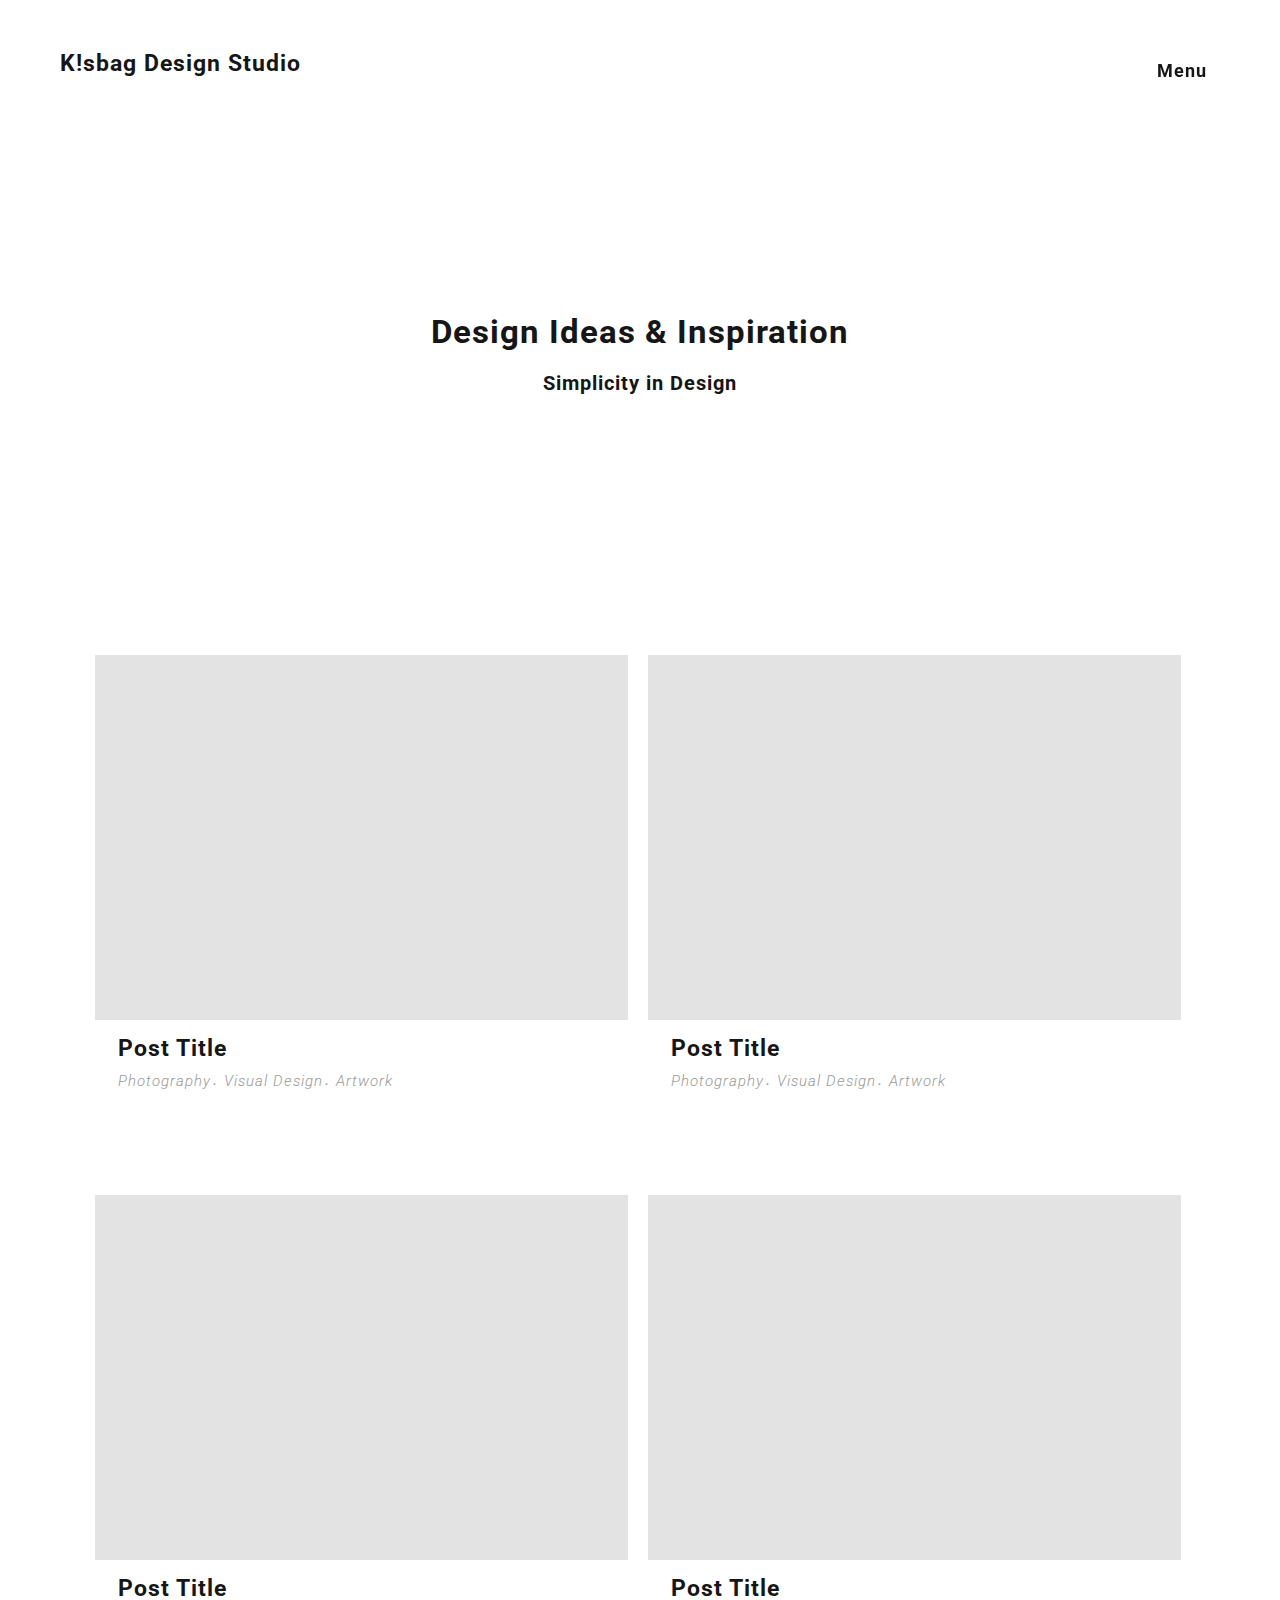
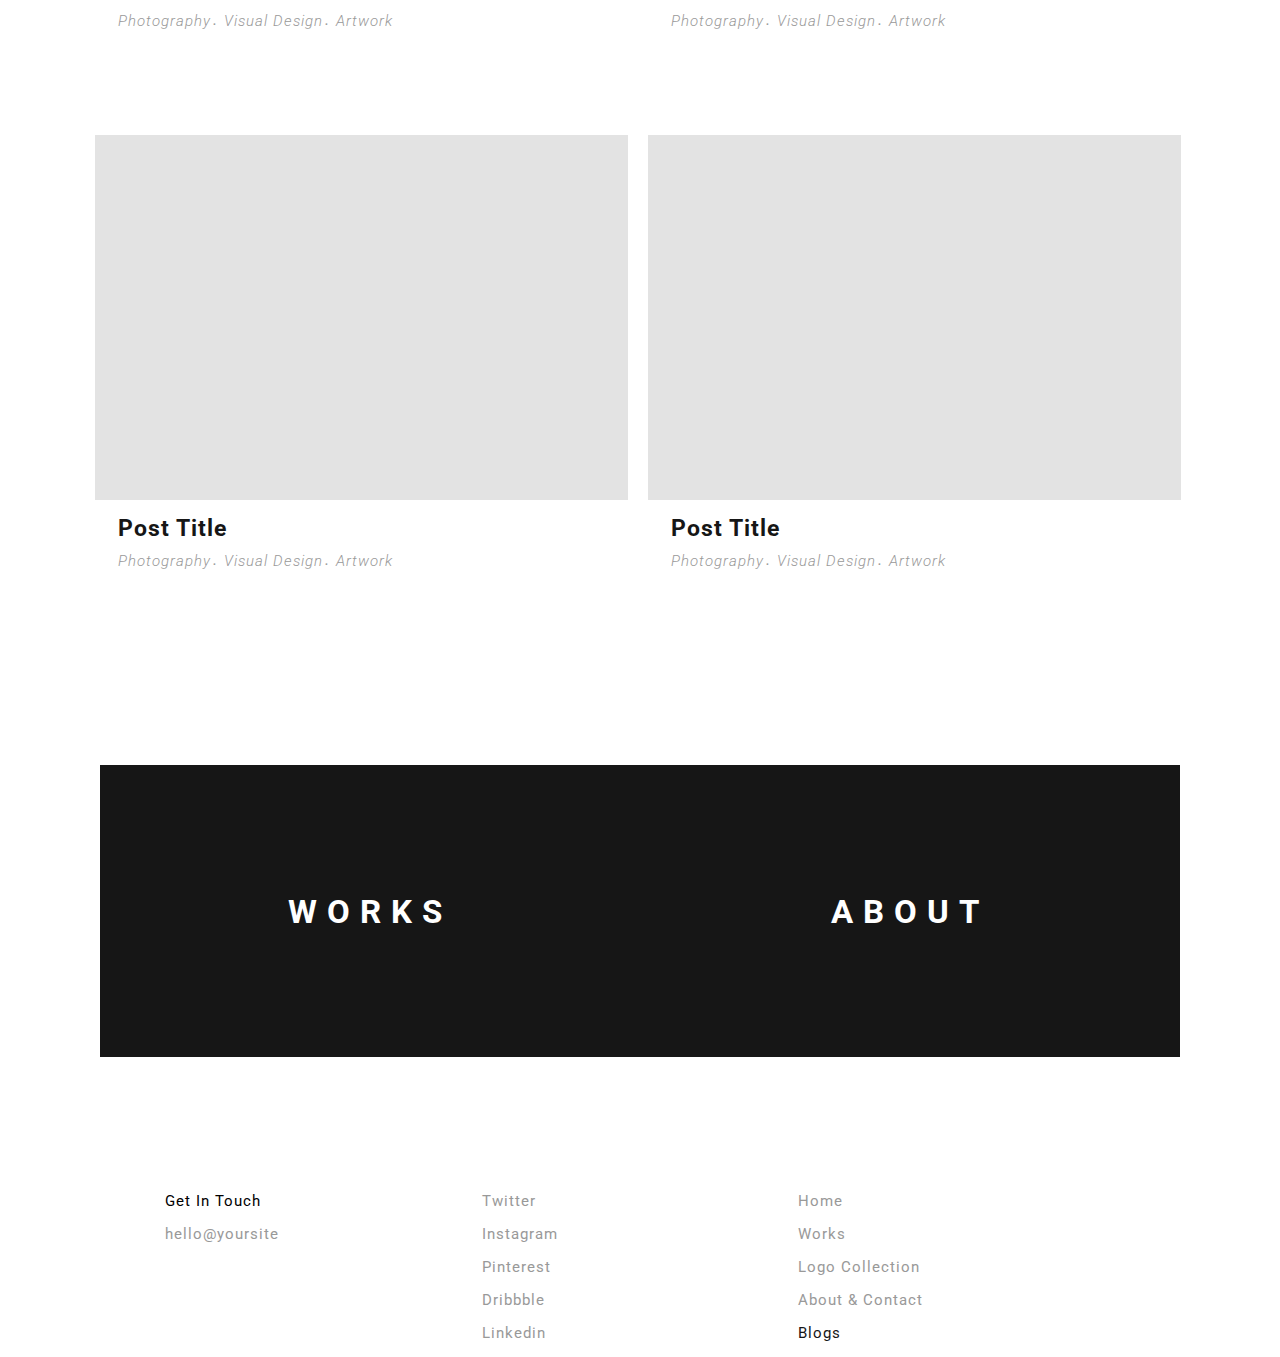
<file: k!sbag-psd-html/blogs.html>
<!DOCTYPE html>
<html lang="en">
<head>
    <meta charset="UTF-8">
    <meta http-equiv="X-UA-Compatible" content="IE=edge">
    <meta name="viewport" content="width=device-width, initial-scale=1.0">
    <title>K!sbag Design Studio</title>

    <link rel="shortcut icon" href="assets/img/favicon.png" type="image/x-icon">
    <link rel="stylesheet" href="assets/css/style.css">
    <link rel="stylesheet" href="assets/css/responsive.css">
    <link href="https://fonts.googleapis.com/css2?family=Roboto:ital,wght@0,100;0,300;0,400;0,500;0,700;0,900;1,100;1,300;1,400;1,500;1,700;1,900&display=swap" rel="stylesheet">
    
</head>
<body>
    <div class="homepage">
        <div class="header-top">
            <div class="header-top-left">
                <h3><a href="#">K!sbag Design Studio</a></h3>
            </div><!--End Header top left-->

            <div class="header-top-right">
                <h3><a href="#menu-area" onclick="showPopUp()">Menu</a></h3>
            </div><!--End Header right -->
        </div><!--End Header top -->

        <div class="header-bottom">
            <h2>Design Ideas & Inspiration</h2>
            <h5>Simplicity in Design</h5>
        </div><!--End Header bottom-->

        

        <div class="post-area">

            <div class="post-row">
                
                <div class="post post-1">
                    <div class="post-image">
                        <a href="singlework.html"><img src="assets/img/d1.jpg" alt=""></a>
                    </div>
                    <div class="post-text">
                        <h2><a href="">Post Title</a> </h2>
                        <div class="post-features">
                            <span>Photography</span>
                            <span>Visual Design</span>
                            <span>Artwork</span>
                        </div>
                    </div>
                </div><!--End Post-1 Area-->
                <div class="post post-2">
                    <div class="post-image">
                        <a href="singlework.html"><img src="assets/img/d1.jpg" alt=""></a>
                    </div>
                    <div class="post-text">
                        <h2><a href="">Post Title</a> </h2>
                        <div class="post-features">
                            <span>Photography</span>
                            <span>Visual Design</span>
                            <span>Artwork</span>
                        </div>
                    </div>
                </div><!--End Post-1 Area-->
            </div><!--End Post row-- -->
            <p class="clear"></p>
            <div class="post-row">
                
                <div class="post post-1">
                    <div class="post-image">
                        <a href="singlework.html"><img src="assets/img/d1.jpg" alt=""></a>
                    </div>
                    <div class="post-text">
                        <h2><a href="">Post Title</a> </h2>
                        <div class="post-features">
                            <span>Photography</span>
                            <span>Visual Design</span>
                            <span>Artwork</span>
                        </div>
                    </div>
                </div><!--End Post-1 Area-->
                <div class="post post-2">
                    <div class="post-image">
                        <a href="singlework.html"><img src="assets/img/d1.jpg" alt=""></a>
                    </div>
                    <div class="post-text">
                        <h2><a href="">Post Title</a> </h2>
                        <div class="post-features">
                            <span>Photography</span>
                            <span>Visual Design</span>
                            <span>Artwork</span>
                        </div>
                    </div>
                </div><!--End Post-1 Area-->
            </div><!--End Post row-- -->

            <p class="clear"></p>

            <div class="post-row">
                
                <div class="post post-1">
                    <div class="post-image">
                        <a href="singlework.html"><img src="assets/img/d1.jpg" alt=""></a>
                    </div>
                    <div class="post-text">
                        <h2><a href="">Post Title</a> </h2>
                        <div class="post-features">
                            <span>Photography</span>
                            <span>Visual Design</span>
                            <span>Artwork</span>
                        </div>
                    </div>
                </div><!--End Post-1 Area-->
                <div class="post post-2">
                    <div class="post-image">
                        <a href="singlework.html"><img src="assets/img/d1.jpg" alt=""></a>
                    </div>
                    <div class="post-text">
                        <h2><a href="">Post Title</a> </h2>
                        <div class="post-features">
                            <span>Photography</span>
                            <span>Visual Design</span>
                            <span>Artwork</span>
                        </div>
                    </div>
                </div><!--End Post-1 Area-->
            </div><!--End Post row-- -->

        </div><!--End Post Area-->


        <div class="about-logos-area">
            <a class="works-area" href="about.html">
                <h1>Works</h1>
            </a><!--End about Area-->

            <a class="about-area" href="blogs.html">
                <h1>About</h1>
            </a><!--End logos Area-->
        </div><!--End about logos Area-->


        <div class="footer-area">

            <div class="footer footer-left">
                <p>get in touch</p>
                <a href="#">hello@yoursite</a>
            </div><!--End footer left Area-->

            <div class="footer footer-middle">
                <div class="social-links">
                    <a target="_blank" href="#">Twitter</a>
                    <a target="_blank" href="#">Instagram</a>
                    <a target="_blank" href="#">Pinterest</a>
                    <a target="_blank" href="#">Dribbble</a>
                    <a target="_blank" href="#">Linkedin</a>
                </div>
            </div><!--End footer middle Area-->

            <div class="footer footer-right">
                <div class="footer-menu">
                    <ul id="fmenu">
                        <li><a href="index.html" class="page page-active">Home</a></li>
                        <li><a href="works.html" class="page">Works</a></li>
                        <li><a href="logos.html" class="page">Logo Collection</a></li>
                        <li><a href="about.html" class="page">About & Contact</a></li>
                        <li><a href="#" class="page">Blogs</a></li>
                    </ul>
                </div>
            </div><!--End footer right Area-->
        </div><!--End footer Area-->
    </div><!--End homepage Area-->

    <div class="popup-menu-area" id="removepopup">
        <div class="popup-menu-inner-area">
            <h1>K!sbug Design Studio</h1>
            <ul id="menu">
                <li><a href="index.html" class="pages">Home</a></li>
                <li><a href="works.html" class="pages">Works</a></li>
                <li><a href="logos.html" class="pages">Logo Collection</a></li>
                <li><a href="about.html" class="pages">About & Contact</a></li>
                <li><a href="#" class="pages">Blogs</a></li>
                <li><a href="" onclick="removePopUp()"><img src="assets/svg/close.svg" alt=""></a></li>
            </ul>
        </div><!--End popup menu inner Area-->
    </div><!--End popup menu Area-->


    <script>
        function showPopUp(){
            document.getElementById('removepopup').classList.add('active');
        }
        function removePopUp(){
            document.getElementById('removepopup').classList.remoce('active');
        }
        
        var pageActive = document.getElementsByClassName('page');
            for(var i=0; i<pageActive.length; i++){
                var value = pageActive[i].getAttribute('href');
                if(value == "#"){
                    pageActive[i].style.color = '#161616'
                }
                

            }
            var pageActive = document.getElementsByClassName('pages');
            for(var i=0; i<pageActive.length; i++){
                var value = pageActive[i].getAttribute('href');
                if(value == "#"){
                    pageActive[i].style.color = '#999'
                }
                

            }

        
    </script>
</body>
</html>
</file>
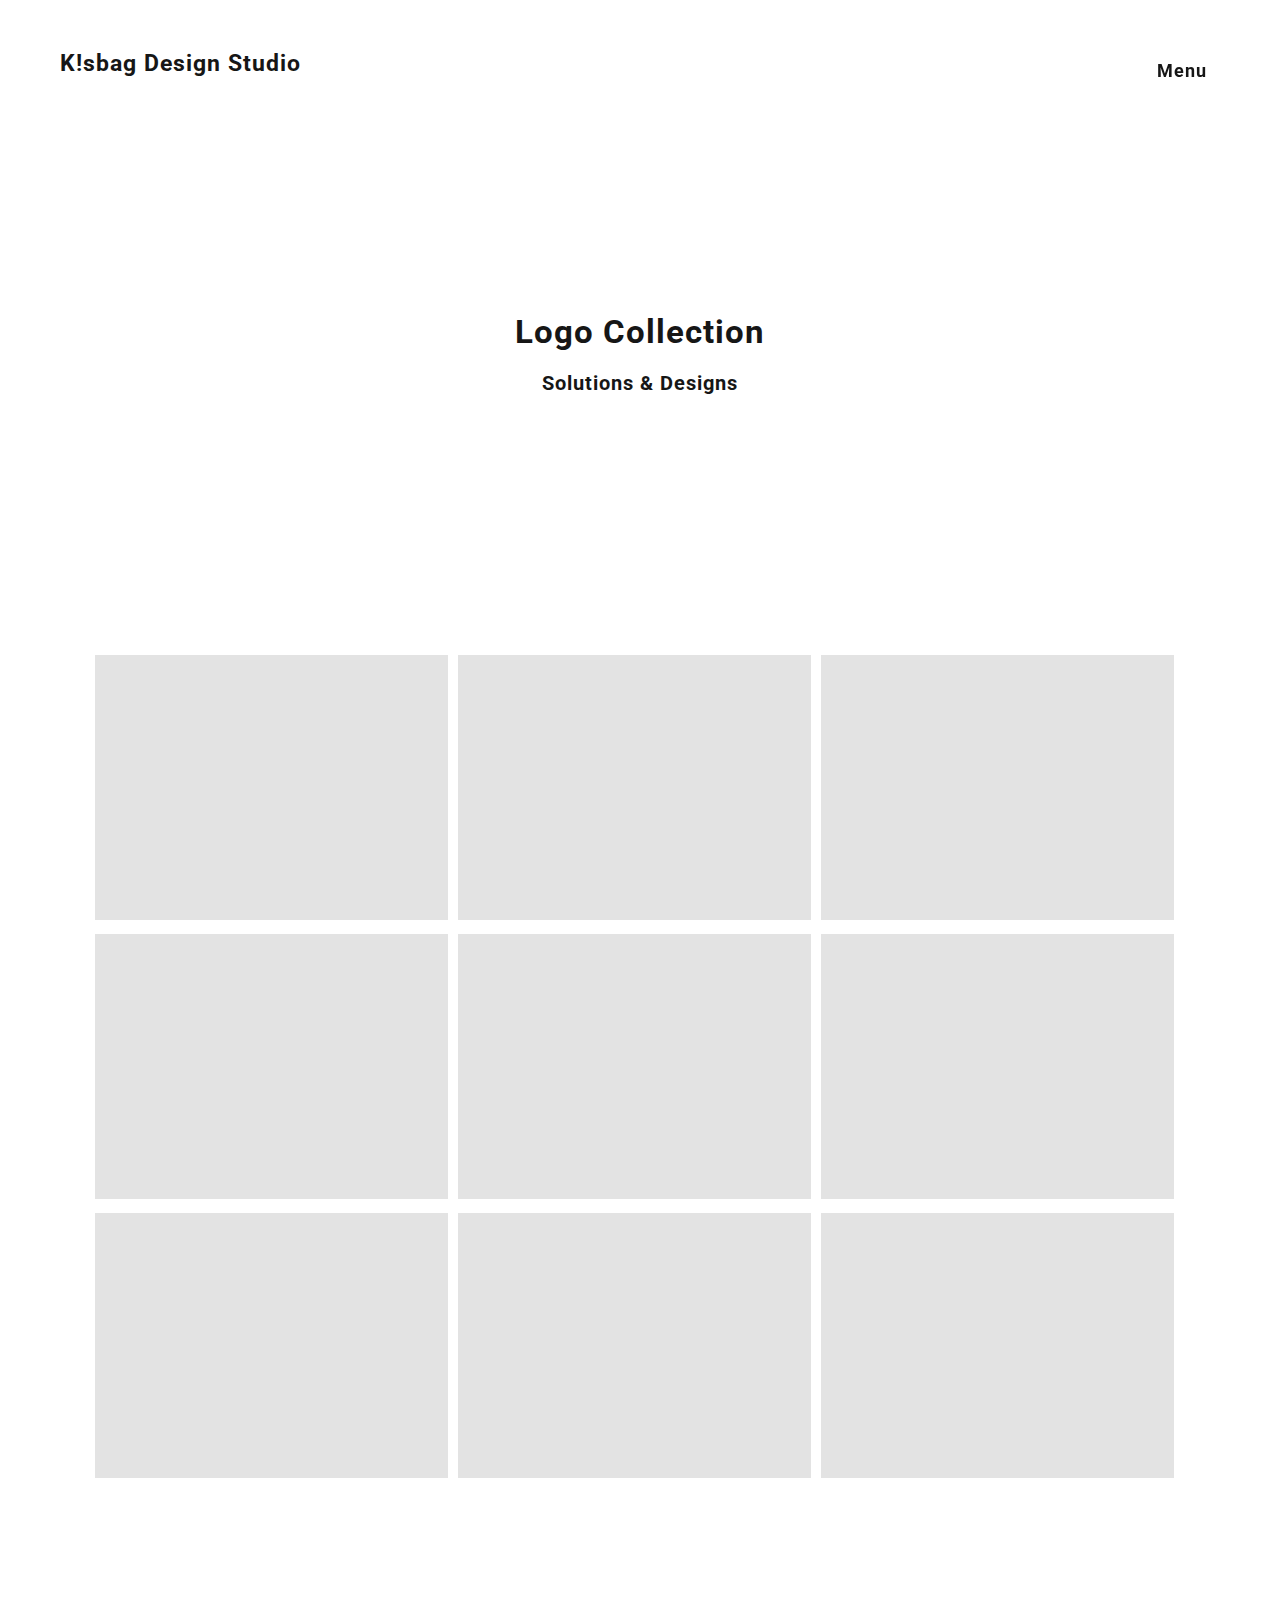
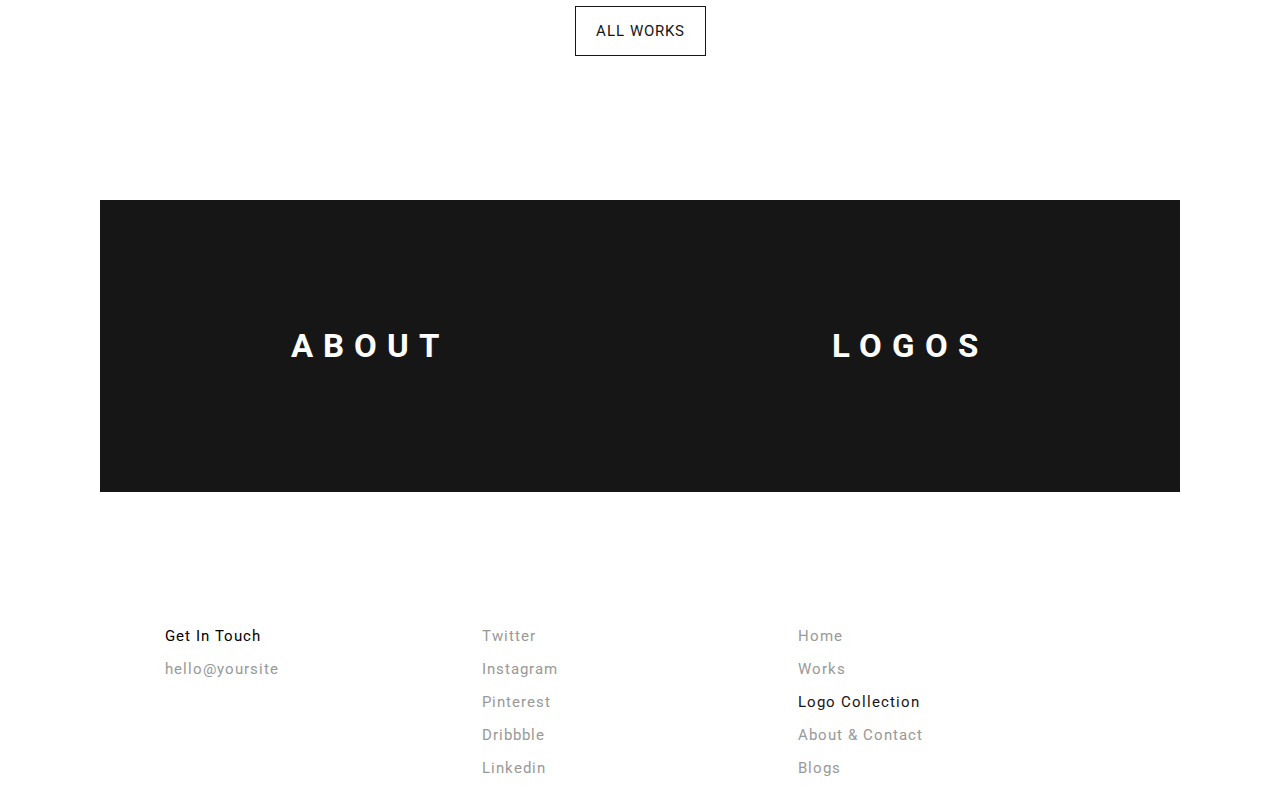
<file: k!sbag-psd-html/logos.html>
<!DOCTYPE html>
<html lang="en">
<head>
    <meta charset="UTF-8">
    <meta http-equiv="X-UA-Compatible" content="IE=edge">
    <meta name="viewport" content="width=device-width, initial-scale=1.0">
    <title>K!sbag Design Studio</title>

    <link rel="shortcut icon" href="assets/img/favicon.png" type="image/x-icon">
    <link rel="stylesheet" href="assets/css/style.css">
    <link rel="stylesheet" href="assets/css/responsive.css">
    <link href="https://fonts.googleapis.com/css2?family=Roboto:ital,wght@0,100;0,300;0,400;0,500;0,700;0,900;1,100;1,300;1,400;1,500;1,700;1,900&display=swap" rel="stylesheet">
    
</head>
<body>
    <div class="homepage">
        <div class="header-top">
            <div class="header-top-left">
                <h3><a href="#">K!sbag Design Studio</a></h3>
            </div><!--End Header top left-->

            <div class="header-top-right">
                <h3><a href="#menu-area" onclick="showPopUp()">Menu</a></h3>
            </div><!--End Header right -->
        </div><!--End Header top -->

        <div class="header-bottom">
            <h2>Logo Collection</h2>
            <h5>Solutions & Designs</h5>
        </div><!--End Header bottom-->

        

        <div class="logo-collection-area">

            <div class="logo-collection-row">
                <div class="single-logo">
                    <img src=assets/img/d2.jpg alt="">
                </div><!--End single logo Area-->
                <div class="single-logo">
                    <img src=assets/img/d2.jpg alt="">
                </div><!--End single logo Area-->
                <div class="single-logo">
                    <img src=assets/img/d2.jpg alt="">
                </div><!--End single logo Area-->
            
                <div class="single-logo">
                    <img src=assets/img/d2.jpg alt="">
                </div><!--End single logo Area-->
                <div class="single-logo">
                    <img src=assets/img/d2.jpg alt="">
                </div><!--End single logo Area-->
                <div class="single-logo">
                    <img src=assets/img/d2.jpg alt="">
                </div><!--End single logo Area-->
           
                <div class="single-logo">
                    <img src=assets/img/d2.jpg alt="">
                </div><!--End single logo Area-->
                <div class="single-logo">
                    <img src=assets/img/d2.jpg alt="">
                </div><!--End single logo Area-->
                <div class="single-logo">
                    <img src=assets/img/d2.jpg alt="">
                </div><!--End single logo Area-->
            </div><!--End logo collection row Area-->
            <p class="clear"></p>
            <div class="project-area-btn">
                <a href="works.html" class="border-btn">all works</a>
            </div><!--End Project  Area button-->
        </div><!--End logo collection Area-->



        <div class="about-logos-area">
            <a class="about-area" href="about.html">
                <h1>about</h1>
            </a><!--End about Area-->

            <a class="logos-area" href="blogs.html">
                <h1>logos</h1>
            </a><!--End logos Area-->
        </div><!--End about logos Area-->


        <div class="footer-area">

            <div class="footer footer-left">
                <p>get in touch</p>
                <a href="#">hello@yoursite</a>
            </div><!--End footer left Area-->

            <div class="footer footer-middle">
                <div class="social-links">
                    <a target="_blank" href="#">Twitter</a>
                    <a target="_blank" href="#">Instagram</a>
                    <a target="_blank" href="#">Pinterest</a>
                    <a target="_blank" href="#">Dribbble</a>
                    <a target="_blank" href="#">Linkedin</a>
                </div>
            </div><!--End footer middle Area-->

            <div class="footer footer-right">
                <div class="footer-menu">
                    <ul id="fmenu">
                        <li><a href="index.html" class="page page-active">Home</a></li>
                        <li><a href="works.html" class="page">Works</a></li>
                        <li><a href="#" class="page">Logo Collection</a></li>
                        <li><a href="about.html" class="page">About & Contact</a></li>
                        <li><a href="blogs.html" class="page">Blogs</a></li>
                    </ul>
                </div>
            </div><!--End footer right Area-->
        </div><!--End footer Area-->
    </div><!--End homepage Area-->

    <div class="popup-menu-area" id="removepopup">
        <div class="popup-menu-inner-area">
            <h1>K!sbug Design Studio</h1>
            <ul id="menu">
                <li><a href="index.html" class="pages">Home</a></li>
                <li><a href="works.html" class="pages">Works</a></li>
                <li><a href="#" class="pages">Logo Collection</a></li>
                <li><a href="about.html" class="pages">About & Contact</a></li>
                <li><a href="blogs.html" class="pages">Blogs</a></li>
                <li><a href="" onclick="removePopUp()"><img src="assets/svg/close.svg" alt=""></a></li>
            </ul>
        </div><!--End popup menu inner Area-->
    </div><!--End popup menu Area-->


    <script>
        function showPopUp(){
            document.getElementById('removepopup').classList.add('active');
        }
        function removePopUp(){
            document.getElementById('removepopup').classList.remoce('active');
        }
        
        var pageActive = document.getElementsByClassName('page');
            for(var i=0; i<pageActive.length; i++){
                var value = pageActive[i].getAttribute('href');
                if(value == "#"){
                    pageActive[i].style.color = '#161616'
                }
                

            }
            var pageActive = document.getElementsByClassName('pages');
            for(var i=0; i<pageActive.length; i++){
                var value = pageActive[i].getAttribute('href');
                if(value == "#"){
                    pageActive[i].style.color = '#999'
                }
                

            }

        
    </script>
</body>
</html>
</file>
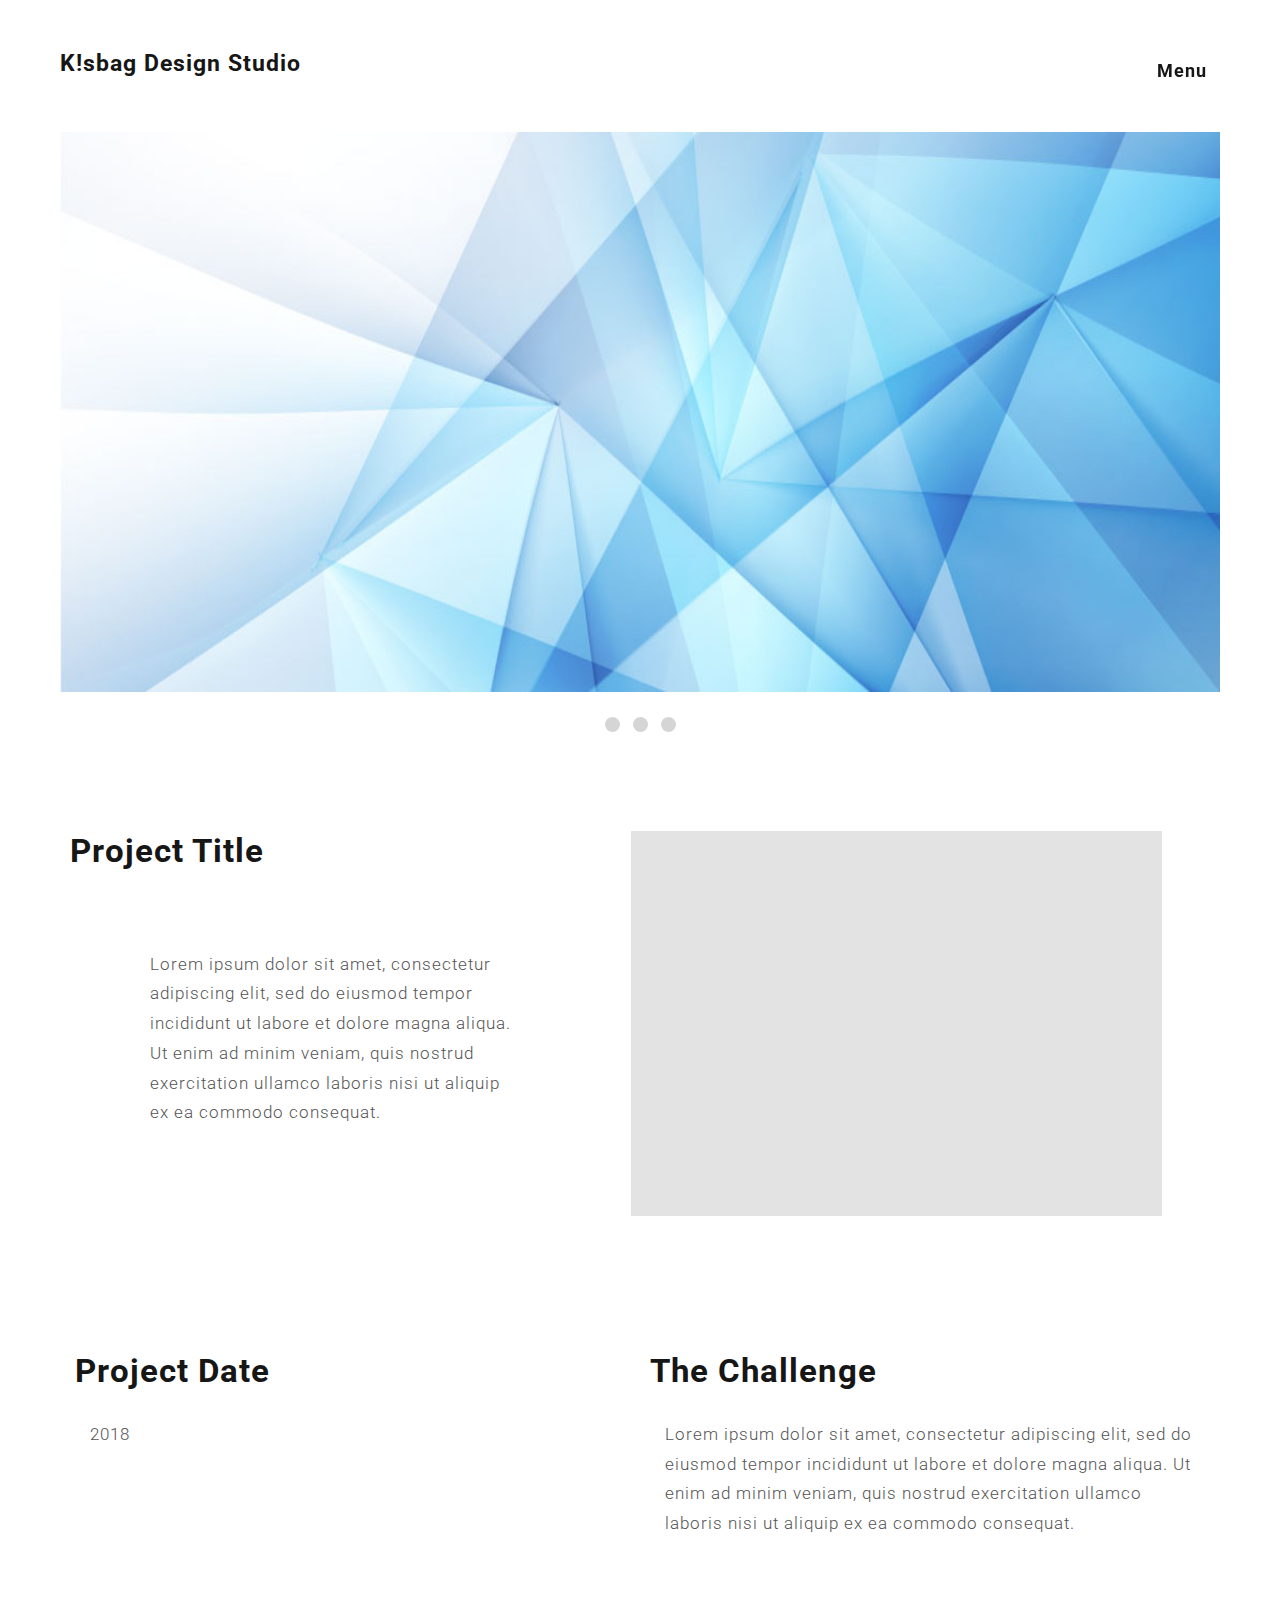
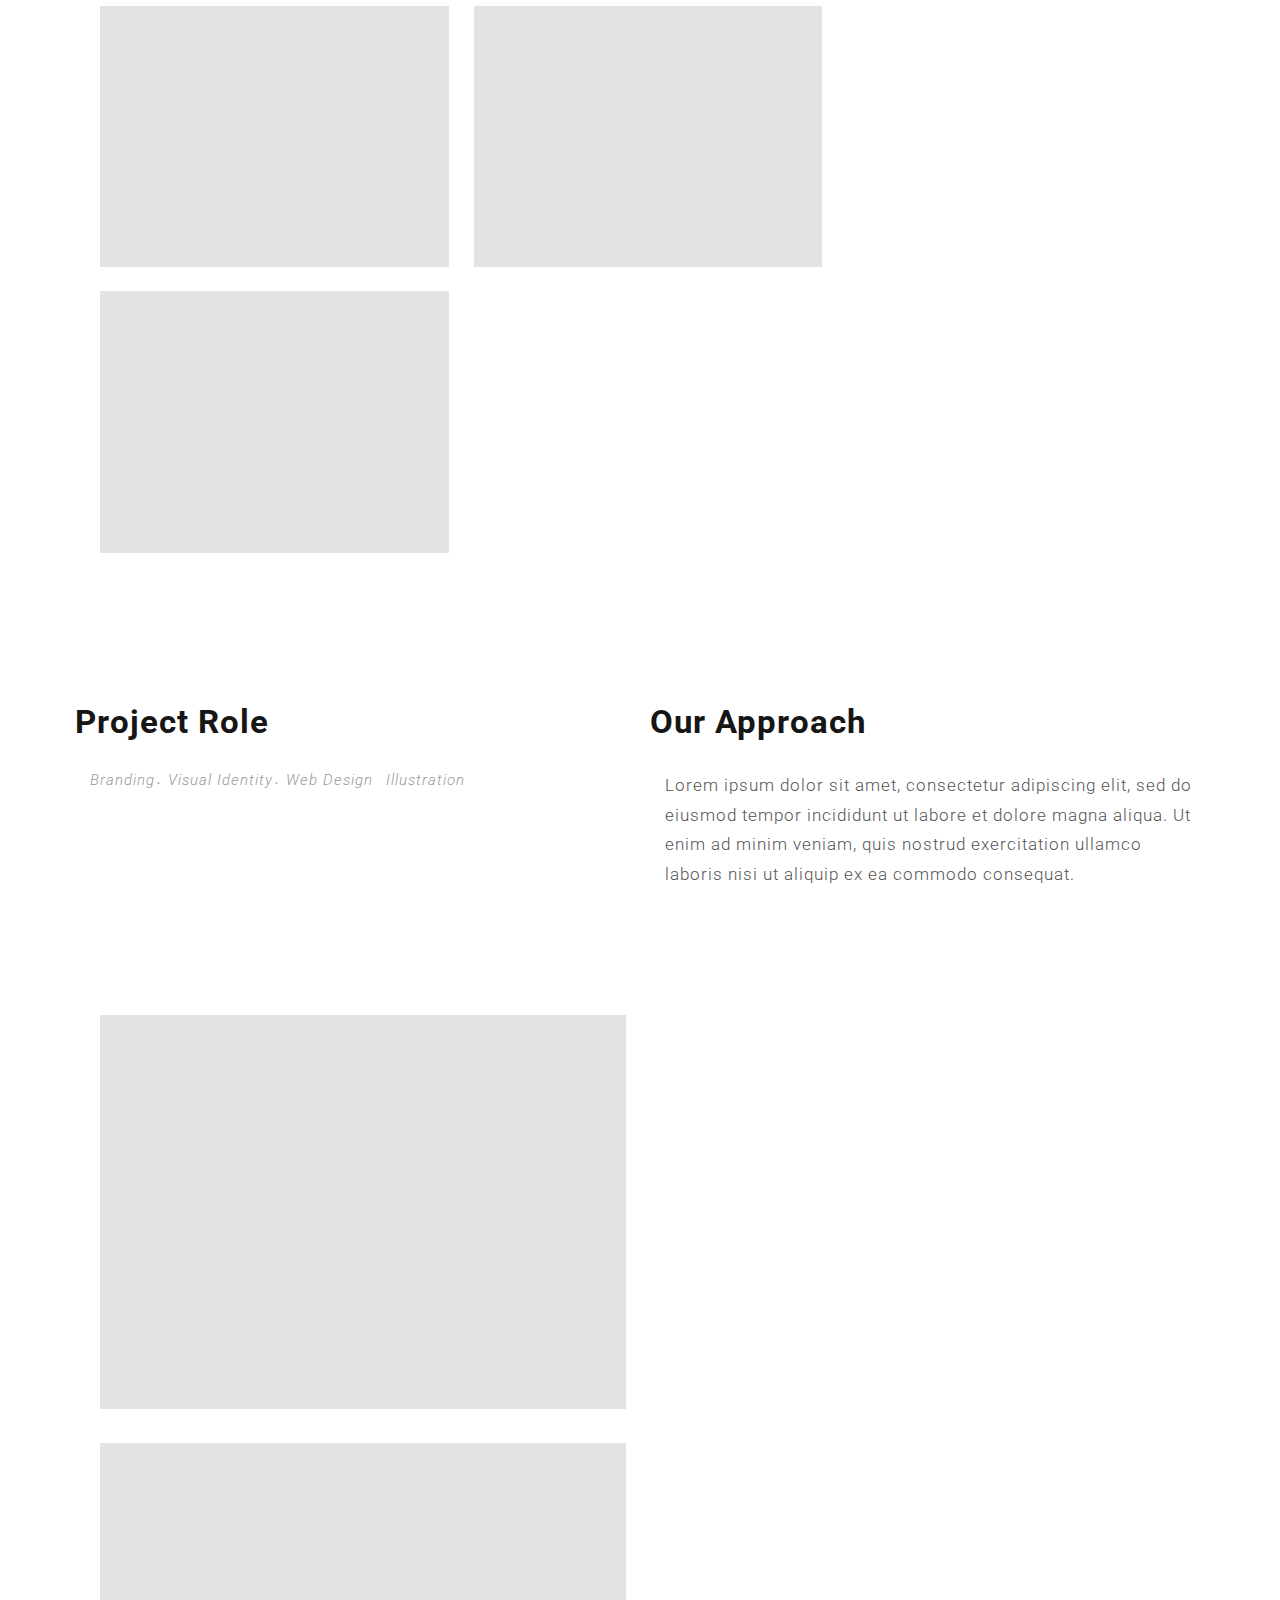
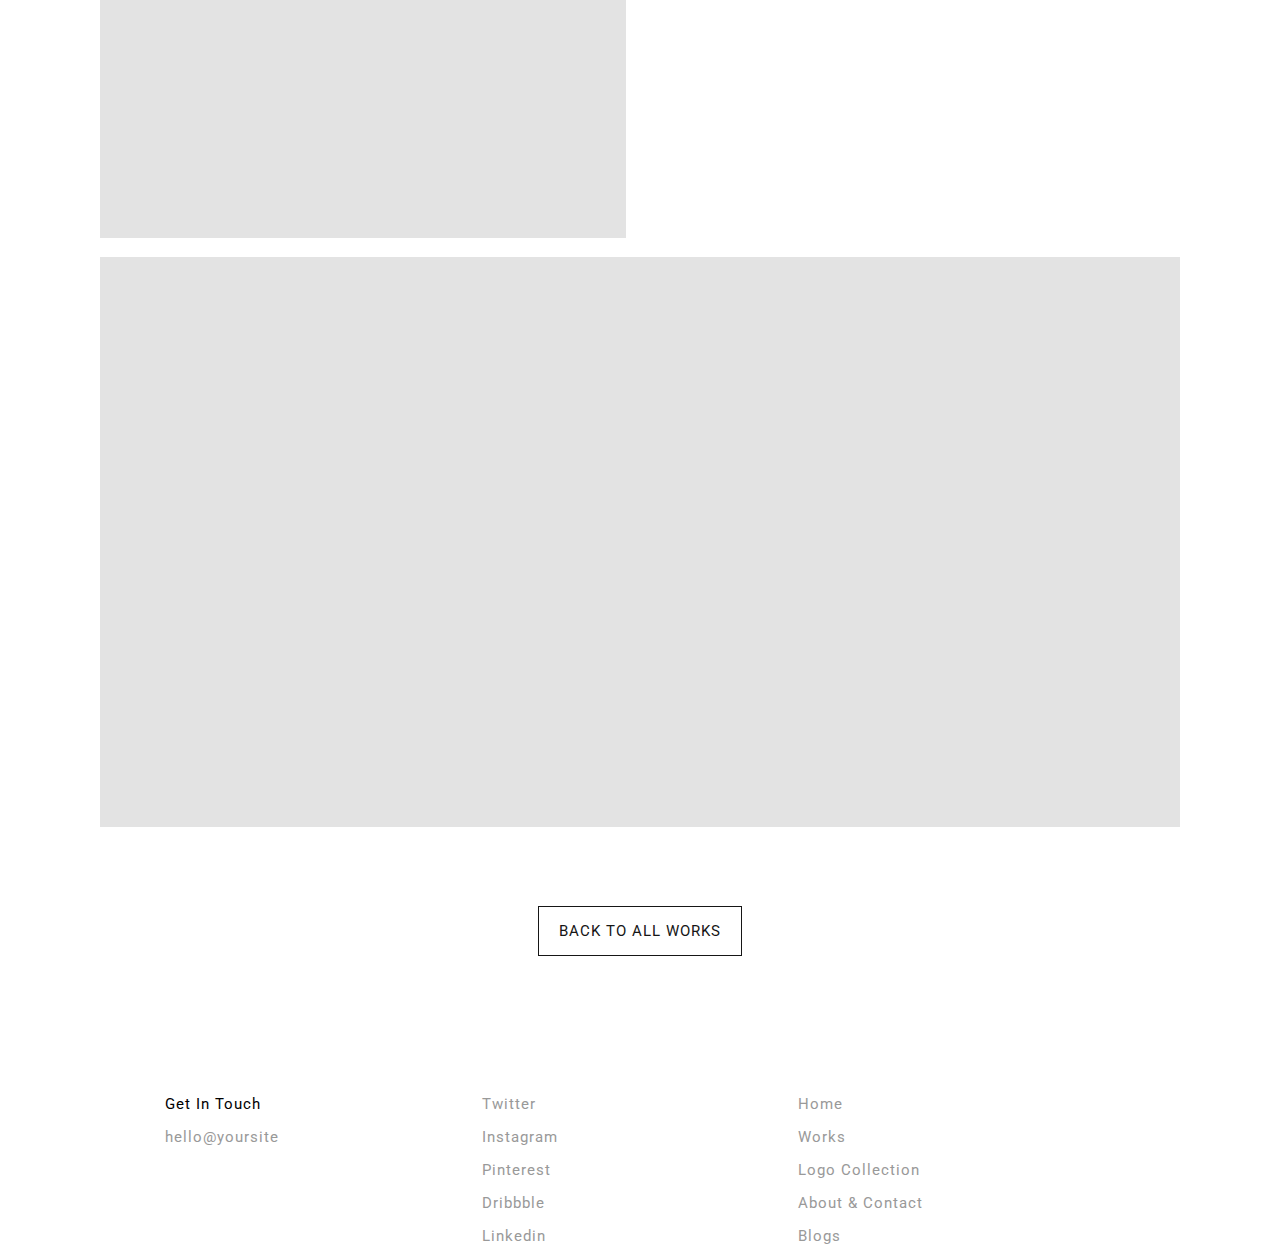
<file: k!sbag-psd-html/singlework.html>
<!DOCTYPE html>
<html lang="en">
<head>
    <meta charset="UTF-8">
    <meta http-equiv="X-UA-Compatible" content="IE=edge">
    <meta name="viewport" content="width=device-width, initial-scale=1.0">
    <title>K!sbag Design Studio</title>

    <link rel="shortcut icon" href="assets/img/favicon.png" type="image/x-icon">
    <link rel="stylesheet" href="assets/css/style.css">
    <link rel="stylesheet" href="assets/css/responsive.css">
    <link href="https://fonts.googleapis.com/css2?family=Roboto:ital,wght@0,100;0,300;0,400;0,500;0,700;0,900;1,100;1,300;1,400;1,500;1,700;1,900&display=swap" rel="stylesheet">
    
</head>
<body>
    <div class="homepage">
        <div class="header-top">
            <div class="header-top-left">
                <h3><a href="index.html">K!sbag Design Studio</a></h3>
            </div><!--End Header top left-->

            <div class="header-top-right">
                <h3><a href="#menu-area" onclick="showPopUp()">Menu</a></h3>
            </div><!--End Header right -->
        </div><!--End Header top -->

       <div class="slider">
            <div class="slider-area">
                <div class="single-slider single-slider-1" id="slider-1">
                    <img src="assets/img/slider-1.jpg" alt="">
                </div><!--End slider-1 -->
                <div class="single-slider single-slider-2" id="slider-2">
                    <img src="assets/img/slider-2.jpg" alt="">
                </div><!--Endslider-2 -->
                <div class="single-slider single-slider-3" id="slider-3">
                    <img src="assets/img/slider-3.jpg" alt="">
                </div><!--End slider-3 -->
            </div><!--End slider area -->

            <div class="slider-dots">
                <a href="#slider-1" onclick="showSlide1()"></a>
                <a href="#slider-2" onclick="showSlide2()"></a>
                <a href="#slider-3" onclick="showSlide3()"></a>
            </div><!--End slider dots -->
        </div><!--End slider -->
        <p class="clear"></p>


        <div class="about-us-area">
            <div class="about-us-text">
                <h3>Project Title</h3>
                <p>Lorem ipsum dolor sit amet, consectetur
                    adipiscing elit, sed do eiusmod tempor incididunt
                    ut labore et dolore magna aliqua. Ut enim ad
                    minim veniam, quis nostrud exercitation ullamco
                    laboris nisi ut aliquip ex ea commodo consequat.</p>
            </div><!-- End About Us text Area-->

            <div class="about-us-image">
                <img src="assets/img/d2.jpg" alt="">
            </div><!-- End About Us Image Area-->
        </div><!-- End About Us Area-->
        <p class="clear"></p>


        <div class="about-us-bottom">
            <div class="our-standards-area">
                <h3>Project Date</h3>
                <p>2018</p>
            </div><!-- End our standards Area-->

            <div class="why-we-do-it-area">
                <h3>The Challenge</h3>
                <p>Lorem ipsum dolor sit amet, consectetur adipiscing elit, sed do
                    eiusmod tempor incididunt ut labore et dolore magna aliqua. Ut
                    enim ad minim veniam, quis nostrud exercitation ullamco laboris
                    nisi ut aliquip ex ea commodo consequat.</p>
            </div><!-- End why we do it Area-->
        </div><!-- End About Us bottom-->
       

        <div class="photo-groups">
            <div class="photo-group">
                <img src="assets/img/d2.jpg" alt="">
            </div><!-- End photo group-->
            <div class="photo-group">
                <img src="assets/img/d2.jpg" alt="">
            </div><!-- End photo group-->
            <div class="photo-group">
                <img src="assets/img/d2.jpg" alt="">
            </div><!-- End photo group-->
        </div><!-- End photo groups-->

        <p class="clear"></p>

        <div class="about-us-bottom">
            <div class="our-standards-area">
                <h3>Project Role</h3>
                <p><div class="post-features">
                    <span>Branding</span>
                    <span>Visual Identity</span>
                    <span>Web Design</span>
                    <span>Illustration</span>
                </div><!--End Post featurers Area--></p>
            </div><!-- End our standards Area-->

            <div class="why-we-do-it-area">
                <h3>Our Approach</h3>
                <p>Lorem ipsum dolor sit amet, consectetur adipiscing elit, sed do
                    eiusmod tempor incididunt ut labore et dolore magna aliqua. Ut
                    enim ad minim veniam, quis nostrud exercitation ullamco laboris
                    nisi ut aliquip ex ea commodo consequat.</p>
            </div><!-- End why we do it Area-->
        </div><!-- End About Us bottom-->

        <p class="clear"></p>

        <div class="photo-groups">
            <div class="photo-group2">
                <img src="assets/img/d2.jpg" alt="">
            </div><!-- End photo group 2-->
            <div class="photo-group2">
                <img src="assets/img/d2.jpg" alt="">
            </div><!-- End photo group-->
        </div><!-- End photo groups-->
        <p class="clear"></p>
        <div class="about-photo work-photo">
            <img src="assets/img/d1.jpg" alt="">
        </div><!-- End About photo-->
        <p class="clear"></p>

        <div class="single-work-btn">
            <div class="project-area-btn">
                <a href="works.html" class="border-btn">BACK TO ALL WORKS</a>
            </div><!--End Project  Area button-->
        </div><!--End single work button-->
        

        <p class="clear"></p>


        <div class="footer-area">

            <div class="footer footer-left">
                <p>get in touch</p>
                <a href="#">hello@yoursite</a>
            </div><!--End footer left Area-->

            <div class="footer footer-middle">
                <div class="social-links">
                    <a target="_blank" href="#">Twitter</a>
                    <a target="_blank" href="#">Instagram</a>
                    <a target="_blank" href="#">Pinterest</a>
                    <a target="_blank" href="#">Dribbble</a>
                    <a target="_blank" href="#">Linkedin</a>
                </div>
            </div><!--End footer middle Area-->

            <div class="footer footer-right">
                <div class="footer-menu">
                    <ul>
                        <li><a href="index.html"  class="page">Home</a></li>
                        <li><a href="works.html"  class="page">Works</a></li>
                        <li><a href="logos.html" class="page">Logo Collection</a></li>
                        <li><a href="about.html" class="page">About & Contact</a></li>
                        <li><a href="blogs.html" class="page">Blogs</a></li>
                    </ul>
                </div>
            </div><!--End footer right Area-->
        </div><!--End footer Area-->
    </div><!--End homepage Area-->

    <div class="popup-menu-area" id="removepopup">
        <div class="popup-menu-inner-area">
            <h1>K!sbug Design Studio</h1>
            <ul>
                <li><a href="index.html" class="pages">Home</a></li>
                <li><a href="works.html"  class="pages">Works</a></li>
                <li><a href="logos.html"  class="pages">Logo Collection</a></li>
                <li><a href="about.html"  class="pages">About & Contact</a></li>
                <li><a href="blogs.html"  class="pages">Blogs</a></li>
                <li><a href="" onclick="removePopUp()"><img src="assets/svg/close.svg" alt=""></a></li>
            </ul>
        </div><!--End popup menu inner Area-->
    </div><!--End popup menu Area-->

    <script>
        function showPopUp(){
            document.getElementById('removepopup').classList.add('active');
        }
        function removePopUp(){
            document.getElementById('removepopup').classList.remoce('active');
        }
        
        var pageActive = document.getElementsByClassName('page');
            for(var i=0; i<pageActive.length; i++){
                var value = pageActive[i].getAttribute('href');
                if(value == "#"){
                    pageActive[i].style.color = '#161616'
                }
                

            }
            var pageActive = document.getElementsByClassName('pages');
            for(var i=0; i<pageActive.length; i++){
                var value = pageActive[i].getAttribute('href');
                if(value == "#"){
                    pageActive[i].style.color = '#999'
                }
                

            }
    </script>
</body>
</html>
</file>
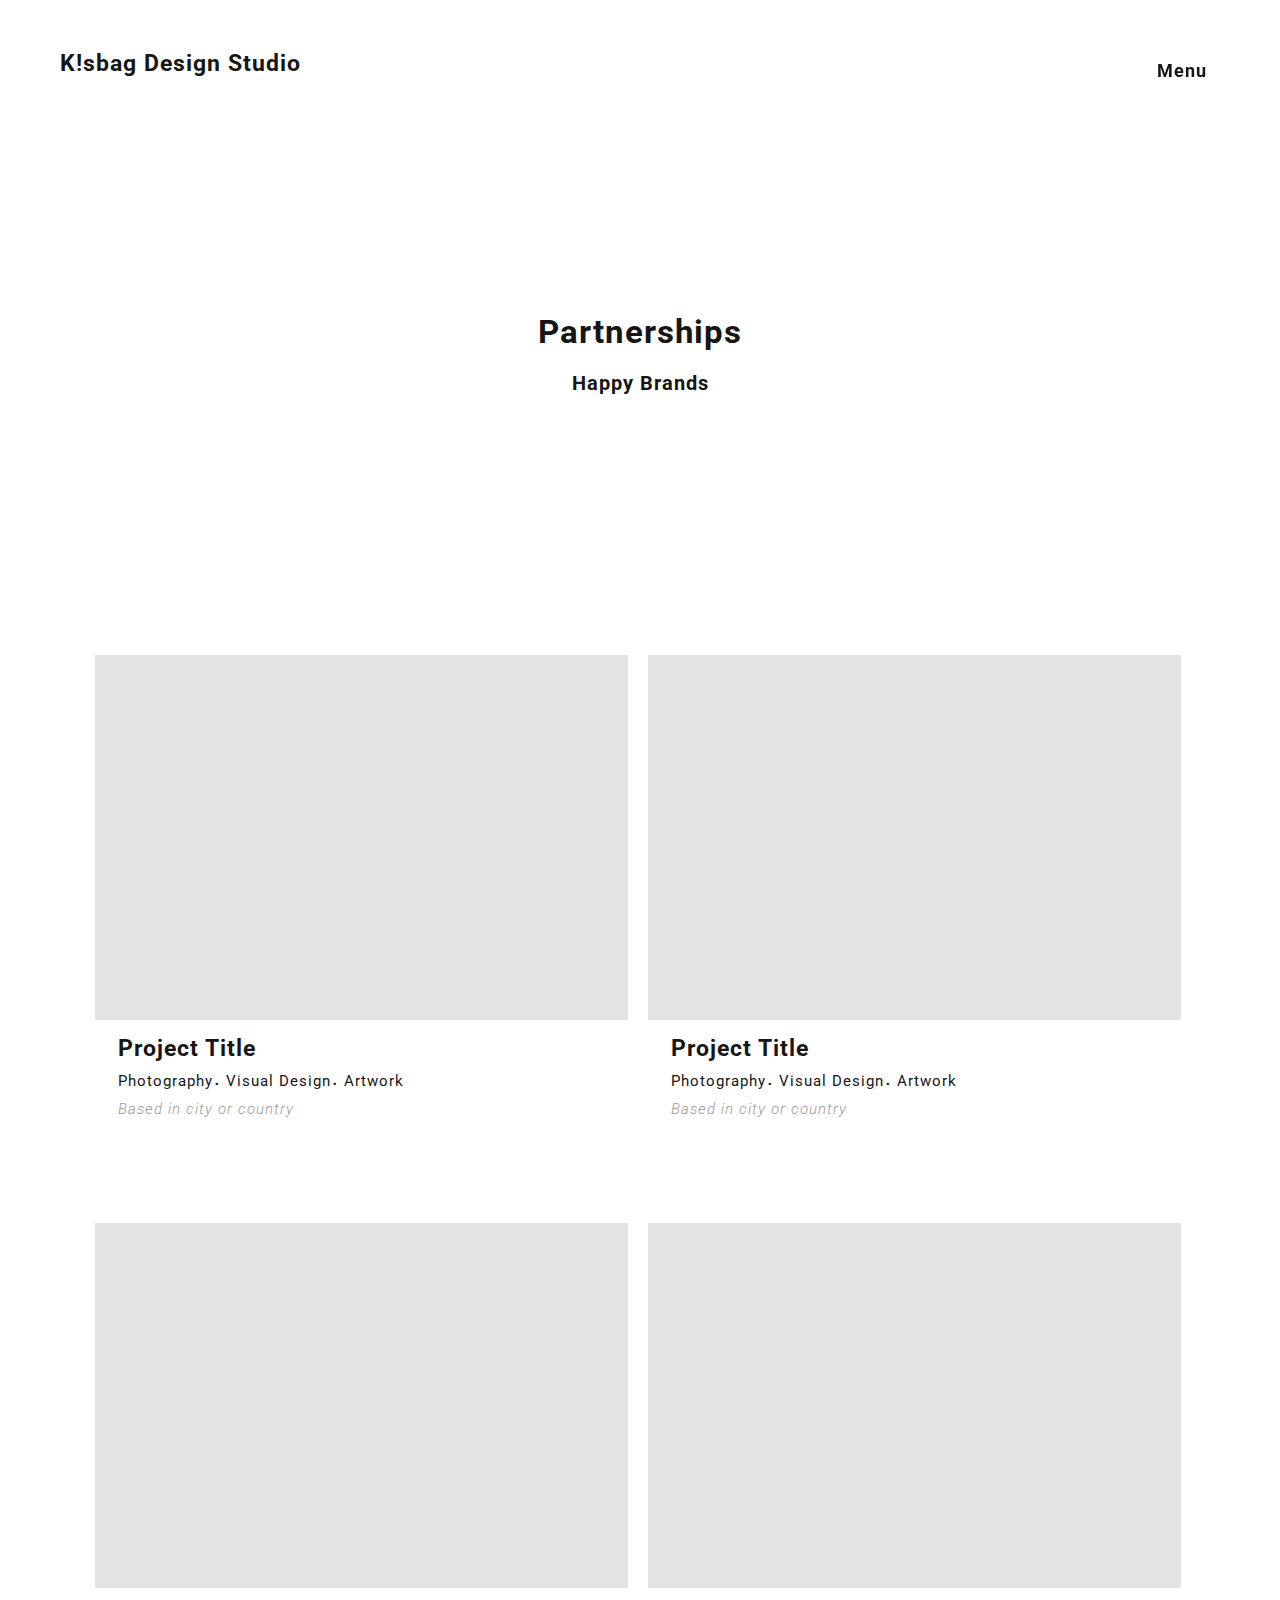
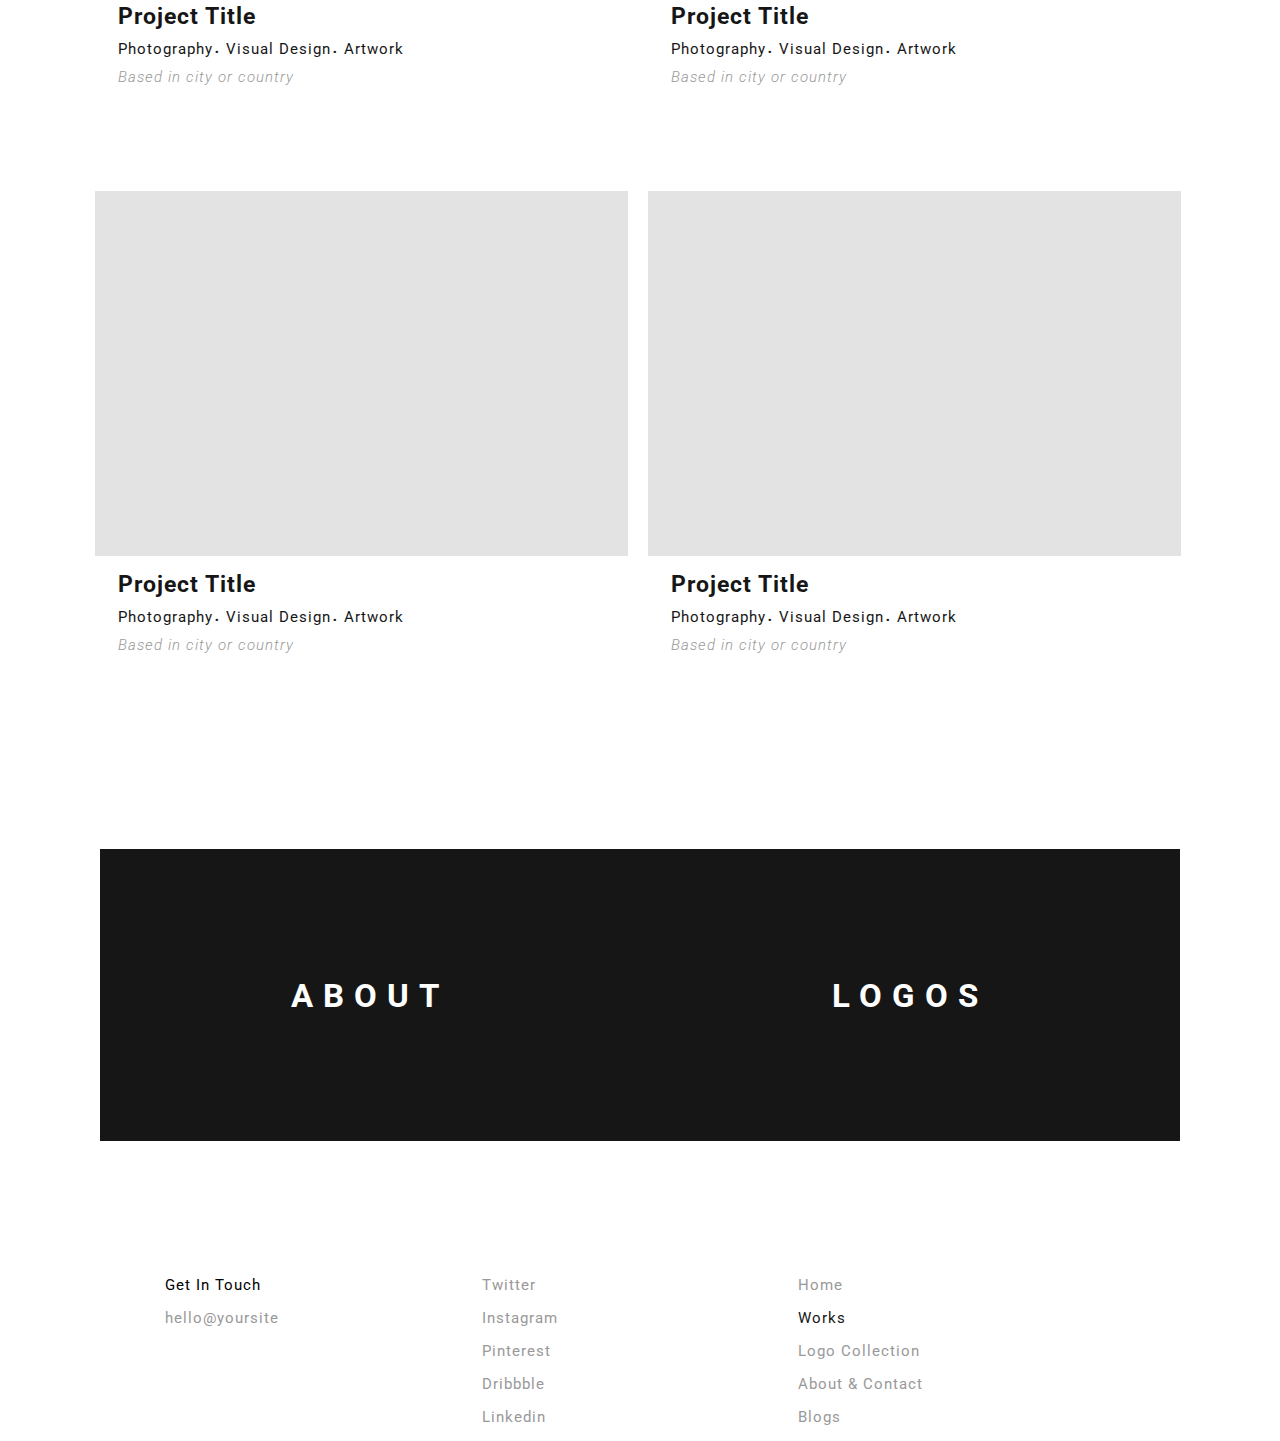
<file: k!sbag-psd-html/works.html>
<!DOCTYPE html>
<html lang="en">
<head>
    <meta charset="UTF-8">
    <meta http-equiv="X-UA-Compatible" content="IE=edge">
    <meta name="viewport" content="width=device-width, initial-scale=1.0">
    <title>K!sbag Design Studio</title>

    <link rel="shortcut icon" href="assets/img/favicon.png" type="image/x-icon">
    <link rel="stylesheet" href="assets/css/style.css">
    <link rel="stylesheet" href="assets/css/responsive.css">
    <link href="https://fonts.googleapis.com/css2?family=Roboto:ital,wght@0,100;0,300;0,400;0,500;0,700;0,900;1,100;1,300;1,400;1,500;1,700;1,900&display=swap" rel="stylesheet">
    
</head>
<body>
    <div class="homepage">
        <div class="header-top">
            <div class="header-top-left">
                <h3><a href="#">K!sbag Design Studio</a></h3>
            </div><!--End Header top left-->

            <div class="header-top-right">
                <h3><a href="#menu-area" onclick="showPopUp()">Menu</a></h3>
            </div><!--End Header right -->
        </div><!--End Header top -->

        <div class="header-bottom">
            <h2>Partnerships</h2>
            <h5>Happy Brands</h5>
        </div><!--End Header bottom-->

        

        <div class="main-project-area">

            <div class="project-row">
                
                <div class="projects projects-1">
                    <div class="project-image">
                        <a href="singlework.html"><img src="assets/img/d1.jpg" alt=""></a>
                    </div><!--End Project image Area-->
                    <div class="post-text">
                        <h2><a href="">Project Title</a> </h2>
                        <div class="project-features">
                            <span>Photography</span>
                            <span>Visual Design</span>
                            <span>Artwork</span>
                        </div><!--End Post featurers Area-->
                        <p class="about-project">Based in city or country</p>
                    </div>
                </div><!--End Project-1 Area-->

                <div class="projects projects-1">
                    <div class="project-image">
                        <a href="singlework.html"><img src="assets/img/d1.jpg" alt=""></a>
                    </div><!--End Project image Area-->
                    <div class="post-text">
                        <h2><a href="">Project Title</a> </h2>
                        <div class="project-features">
                            <span>Photography</span>
                            <span>Visual Design</span>
                            <span>Artwork</span>
                        </div><!--End Post featurers Area-->
                        <p class="about-project">Based in city or country</p>
                    </div>
                </div><!--End Project-2 Area-->
                
            </div><!--End Pproject row-- -->
            <p class="clear"></p>
            
            <div class="project-row">
                
                <div class="projects projects-1">
                    <div class="project-image">
                        <a href="singlework.html"><img src="assets/img/d1.jpg" alt=""></a>
                    </div><!--End Project image Area-->
                    <div class="post-text">
                        <h2><a href="">Project Title</a> </h2>
                        <div class="project-features">
                            <span>Photography</span>
                            <span>Visual Design</span>
                            <span>Artwork</span>
                        </div><!--End Post featurers Area-->
                        <p class="about-project">Based in city or country</p>
                    </div>
                </div><!--End Project-1 Area-->

                <div class="projects projects-1">
                    <div class="project-image">
                        <a href="singlework.html"><img src="assets/img/d1.jpg" alt=""></a>
                    </div><!--End Project image Area-->
                    <div class="project-text">
                        <h2><a href="">Project Title</a> </h2>
                        <div class="project-features">
                            <span>Photography</span>
                            <span>Visual Design</span>
                            <span>Artwork</span>
                        </div><!--End Post featurers Area-->
                        <p class="about-project">Based in city or country</p>
                    </div>
                </div><!--End Project-2 Area-->
                
            </div><!--End Pproject row-- -->
            <p class="clear"></p>
            <div class="project-row">
                
                <div class="projects projects-1">
                    <div class="project-image">
                        <a href="singlework.html"><img src="assets/img/d1.jpg" alt=""></a>
                    </div><!--End Project image Area-->
                    <div class="project-text">
                        <h2><a href="">Project Title</a> </h2>
                        <div class="project-features">
                            <span>Photography</span>
                            <span>Visual Design</span>
                            <span>Artwork</span>
                        </div><!--End Post featurers Area-->
                        <p class="about-project">Based in city or country</p>
                    </div>
                </div><!--End Project-1 Area-->

                <div class="projects projects-1">
                    <div class="project-image">
                        <a href="singlework.html"><img src="assets/img/d1.jpg" alt=""></a>
                    </div><!--End Project image Area-->
                    <div class="project-text">
                        <h2><a href="">Project Title</a> </h2>
                        <div class="project-features">
                            <span>Photography</span>
                            <span>Visual Design</span>
                            <span>Artwork</span>
                        </div><!--End Post featurers Area-->
                        <p class="about-project">Based in city or country</p>
                    </div>
                </div><!--End Project-2 Area-->
                
            </div><!--End Pproject row-- -->
            
        </div><!--End Post Area-->


        <div class="about-logos-area">
            <a class="about-area" href="about.html">
                <h1>About</h1>
            </a><!--End about Area-->

            <a class="logos-area" href="blogs.html">
                <h1>Logos</h1>
            </a><!--End logos Area-->
        </div><!--End about logos Area-->


        <div class="footer-area">

            <div class="footer footer-left">
                <p>get in touch</p>
                <a href="#">hello@yoursite</a>
            </div><!--End footer left Area-->

            <div class="footer footer-middle">
                <div class="social-links">
                    <a target="_blank" href="#">Twitter</a>
                    <a target="_blank" href="#">Instagram</a>
                    <a target="_blank" href="#">Pinterest</a>
                    <a target="_blank" href="#">Dribbble</a>
                    <a target="_blank" href="#">Linkedin</a>
                </div>
            </div><!--End footer middle Area-->

            <div class="footer footer-right">
                <div class="footer-menu">
                    <ul id="fmenu">
                        <li><a href="index.html" class="page page-active">Home</a></li>
                        <li><a href="#" class="page">Works</a></li>
                        <li><a href="logos.html" class="page">Logo Collection</a></li>
                        <li><a href="about.html" class="page">About & Contact</a></li>
                        <li><a href="blogs.html" class="page">Blogs</a></li>
                    </ul>
                </div>
            </div><!--End footer right Area-->
        </div><!--End footer Area-->
    </div><!--End homepage Area-->

    <div class="popup-menu-area" id="removepopup">
        <div class="popup-menu-inner-area">
            <h1>K!sbug Design Studio</h1>
            <ul id="menu">
                <li><a href="index.html" class="pages">Home</a></li>
                <li><a href="#" class="pages">Works</a></li>
                <li><a href="logos.html" class="pages">Logo Collection</a></li>
                <li><a href="about.html" class="pages">About & Contact</a></li>
                <li><a href="blogs.html" class="pages">Blogs</a></li>
                <li><a href="" onclick="removePopUp()"><img src="assets/svg/close.svg" alt=""></a></li>
            </ul>
        </div><!--End popup menu inner Area-->
    </div><!--End popup menu Area-->


    <script>
        function showPopUp(){
            document.getElementById('removepopup').classList.add('active');
        }
        function removePopUp(){
            document.getElementById('removepopup').classList.remoce('active');
        }
        
        var pageActive = document.getElementsByClassName('page');
            for(var i=0; i<pageActive.length; i++){
                var value = pageActive[i].getAttribute('href');
                if(value == "#"){
                    pageActive[i].style.color = '#161616'
                }
                

            }
            var pageActive = document.getElementsByClassName('pages');
            for(var i=0; i<pageActive.length; i++){
                var value = pageActive[i].getAttribute('href');
                if(value == "#"){
                    pageActive[i].style.color = '#999'
                }
                

            }

        
    </script>
</body>
</html>
</file>
<file: creative_agency_website/css/style.css>
@import url('https://fonts.googleapis.com/css?family=Poppins:200,300,400,500,600,700,800,900&display=swap');

:root {
  --primary-color: #f60f20;
  --secondary-color: #1b206e;
}

*{
    margin: 0;
    padding: 0;
    box-sizing: border-box;
}

html,body{
    font-family: 'Poppins', sans-serif;
    color: #111;
    line-height: 1.7;
}
h1 {
    font-size: 30px;
    font-weight: 500;
}
p {
    margin: 20px 0 10px;
    font-size: 1.1rem;
}
.logo {
    position: absolute;
    top: 30px;
    left: 100px;
    font-size: 2rem;
    font-weight: 700;
    z-index: 10;
}
.toggle-menu {
    position: fixed;
    top: 0;
    right: 0;
    background: var(--primary-color) url(../img/menu.png);
    width: 60px;
    height: 60px;
    z-index: 20;
    background-size: 30px;
    background-repeat: no-repeat;
    background-position: center;
    cursor: pointer;
}
.toggle-menu.active{
    background: var(--primary-color) url(../img/close.png);
    background-size: 24px;
    background-repeat: no-repeat;
    background-position: center;
}
.navigation {
    position: fixed;
    top: 0;
    left: 100%;
    background-color: #fff;
    display: flex;
    justify-content: center;
    align-items: center;
    width: 100%;
    height: 100%;
    z-index: 14;
}
.navigation.active{
    left: 0;
}
.navigation ul {
    list-style: none;
}

.navigation ul li {
    text-align: center;
    position: relative;
}

.navigation ul li a {
    text-decoration: none;
    font-size: 2.2rem;
    color: #111;
    transition: .2s;
}

.navigation ul li a:hover {
    color: red;
}

.navigation .social-links {
    position: absolute;
    left: 30px;
    transform: scale(.7);
}


.navigation .mail-link {
    position: absolute;
    left: 30px;
    bottom: 30px;
    transform: scale(.7);
}
section{
    display: flex;
    flex-direction: column;
    height: 100vh;
    align-items: center;
    padding: 100px;
    margin-top: 40px;
}
section.home{
    flex-direction: row;
    margin-top: 0;
}
.home-image{
    position: absolute;
    bottom: 0;
    right: 0;
    height: 110%;
}
.home-content {
    max-width: 600px;
    z-index: 10;
    position: relative;
}
.btn {
    text-decoration: none;
    background: var(--primary-color);
    color: #fff;
    display: inline-block;
    padding: 10px 20px;
    cursor: pointer;
    margin: 20px 0;
    transition: .2s;
}

.btn:hover {
    transform: scale(.94);
}

/********* SERVICE PAGE *************/
.services {
    margin: 40px 0;
    display: grid;
    grid-template-columns: repeat(3, 1fr);
    gap: 40px;
    text-align: center;
}

.services .service .service-icon img {
    max-width: 100px;
}

.services .service {
    padding: 23px;
    transition: .2s;
}

.services .service:hover {
    box-shadow: 0 10px 30px rgba(0,0,0,0.1);
}

.services .service h2 {
    font-size: 24px;
    font-weight: 500;
    margin-top: 20px;
    color: var(--secondary-color);
}
/*********** WORKS PAGE ******************/
.portfolio {
    margin: 40px 0;
    display: flex;
    flex-wrap: wrap;
    justify-content: center;
}

.portfolio .single-item {
    width: 275px;
    height: 275px;
    position: relative;
    margin: 5px;
}

.portfolio .single-item img {
    height: 100%;
    width: 100%;
}

.portfolio .single-item .action {
    position: absolute;
    top: 0;
    left: 0;
    width: 100%;
    height: 100%;
    background: rgba(0,0,0,.7);
    display: flex;
    justify-content: center;
    align-items: center;
    transition: .3s;
    opacity: 0;
}

.portfolio .single-item .action a {
    text-decoration: none;
    color: #fff;
    border: 1px solid #fff;
    padding: 5px 15px;
    display: inline-block;
}

.portfolio .single-item:hover .action {
    opacity: 1;
}

/************** CONTACT PAGE ***************/
.contact {
    position: relative;
    display: flex;
    justify-content: space-between;
    width: 100%;
    align-items: flex-start;
    margin: 50px;
}

.contact-form {
    background: #f9f9f9;
    padding: 60px 40px 30px;
    width: calc(100% - 400px);
    position: relative;
}

.contact-form .row {
    width: 100%;
    display: flex;
}

.contact-form .row input, .contact-form .row textarea {
    width: 100%;
    background: transparent;
    outline: none;
    border: 1px solid rgba(0,0,0,0.2);
    padding: 10px;
    resize: none;
    color: #111;
    font-size: 16px;
    margin: 10px 0;
}

.contact-form .row .input50 {
    width: 50%;
    margin: 0 10px;
}

.contact-form .row .input100 {
    width: 100%;
    margin: 0 10px;
}

.contact-form .row textarea {
    height: 150px;
}

.contact-form .row input[type="submit"] {
    background: var(--secondary-color);
    color: #fff;
    text-transform: uppercase;
    letter-spacing: 2px;
    border: none;
}
.contact-info {
    width: 350px;
    background: #f9f9f9;
    padding: 60px 40px 30px;
}

.contact-info .info-box {
    display: flex;
    align-items: flex-start;
    margin-bottom: 40px;
}

.contact-info .info-box img {
    width: 20px;
    margin-right: 40px;
}

.contact-info .info-box .info {
    margin-top: -3px;
}

.contact-info .info-box .info h4 {
    color: var(--secondary-color);
}

.contact-info .info-box .info p {
    color: #111;
    margin: 5px 0;
}

.contact-info .info-box .info a {
    color: #111;
    display: block;
}
/************ MEDIA QUERY **************/
@media screen and (max-width: 1068px){
    .home-image{
        display: none;
    }
    h1 {
        font-size: 20px;
    }
    p {
        font-size: 1rem;
    }
    .logo {
        top: 10px;
        left: 40px;
        font-size: 1.1rem;
    }
    section {
        padding: 100px 30px;
    }
    .home-content {
        max-width: 100%;
    }
    .navigation ul li a {
        font-size: 1.4rem;
    }

    .services {
        grid-template-columns: repeat(2, 1fr);
    }
    .contact{
        flex-direction: column;
    }
    .contact-form{
        width: 100%;
        padding: 30px 30px 20px;
    }
    .contact-info{
        width: 100%;
        padding: 30px 30px 20px;
        margin-top: 20px;
    }
}
@media (max-width: 768px){
    .services {
        grid-template-columns: 1fr;
    }
    .contact-form .row{
        flex-direction: column;
    }
    .contact-form .row .input50, .contact-form .row .input100 {
        width: 100%;
        margin: 0;
    }
}
</file>
<file: k!sbag-psd-html/assets/css/style.css>
:root{
    --heading-color: #161616;
    --link-color : #999;
    --white-color : #fff;
}
*{
    margin: 0;
    padding: 0;
}
a{
    text-decoration: none;
    color: var(--heading-color);
}

img {
    width: 100%;
    height: 100%;
}
ul{
    list-style: none;
}
body{
    font-family: 'Roboto', sans-serif;
    padding: 50px 60px; 
    font-size: 15.24px;
    letter-spacing: 1px;
    position: relative;
    height: 100%;
}
h1,h2,h3,h4,h5,h6{
    color : var(--heading-color);
}

.clear {
    clear: both;
}

/*********** header Top Area ************/
.header-top {
    display: flex;
    justify-content: space-between;
}

.header-top-left h3{
    font-size: 23px;
    
}
.header-top-right {
    position: fixed;
    right: 60px;
    border: 1px solid transparent;
    border-radius: 5px;
    padding: 6px 12px;
    background: transparent;
    transition: .3s;
    z-index: 9999999;
}

.header-top-right:hover  {
    background-color: var(--white-color);
}

.header-top-right:hover a {
    color: var(--link-color);
}


.header-top-right h3{ 
    font-size: 18px;
    padding: 3px 0;
}
/******************************************/

/******** Header Bottom Area *************/
.header-bottom{
    text-align: center;
    padding: 235px 0 160px;
}
.header-bottom h2 {
    font-size: 33px;
    animation: toptoBottom 1s;
    position: relative;
}

@keyframes toptoBottom{
    from{
        top: -100px;
        opacity: 0;
    }
    to{
        top: 0;
        opacity: 1;
    }
}

.header-bottom h5 {
    font-size: 20px;
    margin-top: 20px;
    animation: bottomtoTop 1s;
    position: relative;
}

@keyframes bottomtoTop{
    from{
        top: 200px;
        opacity: 0;
    }
    to{
        top: 0;
        opacity: 1;
    }
}
/*******************************************/


/*********** Projects Area ***********/
.projects-area {
    padding: 65px 55px;
}

.project {
    width: 70%;
    
    position: relative;
    margin-bottom: 140px;
    transition: .3s;
}
.project:hover {
    transform: scale(0.9);
}

.project a {
    font-size: 31px;
}

.project-1 {
    float: right;
    
}

.project div {
    position: absolute;
    right: 15px;
    top: -20px;
}

.project-2 div {
    right: auto;
    left: 15px;
}

.project-area-btn {
    text-align: center;
}

.border-btn {
    text-transform: uppercase;
    border: 1px solid var(--heading-color);
    padding: 15px 20px;
    transition: .3s;
}

.border-btn:hover {
    color: #fff;
    background: var(--heading-color);
}
/*************************************************/

/************** About Logos Area ***************/
.about-logos-area {
    padding: 90px 40px;
    display: flex;
}
.about-area, .logos-area, .works-area {
    width: 50%;
    background: var(--heading-color);
    height: 292px;
    display: flex;
    justify-content: center;
    align-items: center;
    transition: .3s;
}

.about-area h1, .logos-area h1, .works-area h1{
    color: var(--white-color);
    text-transform: uppercase;
    font-size: 33px;
    letter-spacing: 10px;
    font-weight: 700;
}

.about-area:hover, .logos-area:hover, .works-area:hover {
    background: var(--white-color);
   
}

.about-area:hover h1, .logos-area:hover h1, .works-area:hover h1 {
    color: var(--heading-color);
}
/**********************************************/

/****************footer Area **************/
.footer-area a{
    color: var(--link-color);
    padding-bottom: 15px;
    display: block;
    transition: .3s;
}

.footer-area {
    padding: 45px 105px;
    text-align: center;
    text-transform: capitalize;
}


.footer-left a {
    text-transform: lowercase;
    margin-top: 15px;
    
}

.footer {
    width: 33.33333%;
    float: left;
    text-align: left;
}

.footer-area a:hover, .page-active{
    color: var(--heading-color);
}

/*********************************************/
/*************** PoPup Menu Area *************/

.popup-menu-area {
    position: fixed;
    top: 0;
    left: 0;
    width: 100%;
    background: var(--heading-color);
    height: 100vh;
    text-align: center;
    padding-top: 15%;
    opacity: 0;
    visibility: hidden;
    transition: .3s ease-out;
}
.popup-menu-area.active{
    opacity: 1;
    visibility: visible;
    
}
.popup-menu-inner-area h1 {
    font-size: 36px;
    margin-bottom: 20px; 
    color: var(--link-color) !important;

}

.popup-menu-inner-area, .popup-menu-inner-area a {
    color: var(--white-color);
}

.popup-menu-inner-area a {
    font-size: 19px;
    padding: 10px;
    display: block;
    transition: .3s;
}

.popup-menu-inner-area a:hover {
    color: var(--link-color);
}

.popup-menu-inner-area a img {
    width: 20px;
    height: 20px;
    filter: invert(1);
}

/*****************************************/
/*************** About Page ****************/
/**************** slider Area ************/
.slider {
    padding: 30px 0;
    
}
.slider-area {
    position: relative;
    width: 100%;
    height: 560px;
    margin: 25px 0;
    overflow: hidden;
    animation: sliderAnimation 2s ease-in;
}
@keyframes sliderAnimation{
    from{
        margin-top: 120px;
    }
    to{
        margin-top: 25px ;
    }
}
.single-slider p{
    position: absolute;
    top: 100px;
    left: 100px;
}

.single-slider {
    float: left;
    width: 100%;
    height: 100%;
}

.slider-dots {
    width: 100%;
   
    text-align: center;
}

.single-slider img {
    height: 100%;
}

.slider-dots a {
    margin: 0 4px;
    width: 15px;
    height: 15px;
    border-radius: 50%;
    border: none;
    background: #d5d5d5;
   display: inline-block;
}
.slider-dots a.active{
    background-color: var(--heading-color);
}
/*******************************************/
/************* About Us Area ****************/
.about-us-area {
    padding: 65px 35px 65px 25px;
    margin-left: -30px;
    margin-right: 0;
}

.about-us-text, .about-us-image, .our-standards-area, .why-we-do-it-area {
    width: 47%;
    float: left;
    padding: 0 15px;
}

.about-us-text h3, .our-standards-area h3, .why-we-do-it-area h3,
.what-we-do-area h3, .career-area h3, .start-a-project-area h3 {
    font-size: 33px;
    margin-bottom: 30px;
}
.about-us-text h3{
    margin-bottom: 0;
}
.about-us-text p, .our-standards-area p, .why-we-do-it-area p,
.what-we-do-area li, .career-area a, .start-a-project-area a  {
    color: #545454;
    font-size: 16.51px;
    letter-spacing: 1px;
    line-height: 1.8;
    font-weight: 300;
}
.about-us-text p {
    padding: 15%;
}
.about-us-image {
    height: 385px;
}

.about-us-image img {
    height: 100%;
}
/****************************************/
/********** About Us bottom **********/
.about-us-bottom {
    padding: 135px 0;
}
.our-standards-area p, .why-we-do-it-area p, .our-standards-area div {
    padding-left: 15px;
}
/***************************************/
/********* About Photo ***************/
.about-photo {
    padding: 145px 25px 0;
    height: 570px;
}
/***************** About Us last ****************/
.about-us-last-area {
    padding: 135px 25px;
}

.about-us-last-area div {
    width: 33.33333%;
    float: left;
    text-align: center;
}

/**************** Blog Page **********/
.post, .projects {
    width: 48%;
    float: left;
    margin: 0 10px;
    margin-bottom: 90px;
}

.post-area, .main-project-area{
   
    padding: 100px 25px 0;
   
}

.post-image, .project-image {
    height: 365px;
    transition: .3s;
}
.post-image:hover, .project-image:hover{
    transform: scale(0.9);
}
.post-text h2, .project-text h2 {
    font-size: 23px;
    margin-bottom: 10px;
}

.post-features span, .project-features span {
    color: var(--link-color);
    font-style: italic;
    font-weight: 300;
    position: relative;
    margin-right: 8px;
    letter-spacing: 1px;
}

.post-features span:nth-child(1):before,
 .post-features span:nth-child(2):before,
 .project-features span:nth-child(1):before,
 .project-features span:nth-child(2):before {
    content: '.';
    position: absolute;
    bottom: 0;
    right: -8px;
    font-size: 22px;
}

.post-text, .project-text {
    margin: 15px 0 15px 23px;
}

/******* Works page **********/
.project-features span{
    font-style: normal;
    color: var(--heading-color) !important;
    font-weight: 400;
}
.about-project{
    font-style: italic;
    color: var(--link-color);
    font-weight: 300;
    margin-top: 10px;
}
/************* logo collection ************/
.logo-collection-row{
    padding: 0 10px;
}
.single-logo{
    margin-right: 10px;
    margin-bottom: 10px;
    width: 32.4%;
    float: left;
    transition: .3s;
}
.single-logo:hover{
    transform: scale(.9);
}

.logo-collection-area .project-area-btn {
    margin-top: 130px;
}
.logo-collection-area{
    padding: 100px 25px 70px;
}

/********* single projects *******/
.photo-groups{
    padding: 110px 25px;
}
.photo-group, .photo-group2{
    width: 31.4%;
    float: left;
    transition: .3s;
    margin: 10px 10px 10px 15px;
}
.photo-group:hover, .photo-group2:hover{
    transform: scale(.9);

}
.photo-group2{
    width: 47.4%;
    margin:15px;
}
.work-photo{
    margin-left: 15px;
    margin-right: 15px;
    padding: 0 25px 25px;
}
.single-work-btn {
    padding: 70px 0 110px;
}
</file>
<file: k!sbag-psd-html/assets/css/responsive.css>
@media screen and (min-width:1171px){

}
@media screen and (min-width:769px) and (max-width:1170px){
    
}
@media screen and (max-width:768px){
    body {
        padding: 35px 10px;
        font-size: 14px;
        
    }
    /******* homepage ************/   
    .header-top-left h3 {
        font-size: 18px;
        margin-left: 10px;
    }
    .header-top-right {
        right: 20px;
        top: 30px;
    }
    .header-top-right h3 {
        font-size: 17px;
        padding: 0px 0;
    }
    .header-bottom {
        padding: 44px 0 30px;
        width: 40%;
        margin: 0 auto;
    }
    .header-bottom h2 {
        font-size: 22px;
        line-height: 33px;
    }
    .header-bottom h5 {
        font-size: 17px;
        margin-top: 5px;
        font-weight: 400;
    }
    .projects-area {
        padding: 30px 0;
    }
    .project {
        width: 100%;
        margin-bottom: 80px;
    }
    .project div {
        top: -15px;
    }
    .project a {
        font-size: 23px;
    }
    .about-logos-area {
        padding: 70px 0;
    }
    .about-area, .logos-area, .works-area {
        height: 100px;
    }
    .about-area h1, .logos-area h1, .works-area h1 {
        font-size: 13px;
        letter-spacing: 6px;
    }
    .footer-area {
        padding: 10px 0;
        
    }
    .footer.footer-left, .about-us-last-area .what-we-do-area {
        width: 100%;
        text-align: center;
        float: none;
    }
    .footer {
        width: 50%;
        float: left;
        text-align: center;
        padding-top: 10px;
    }

    /*********** About Page ***********/
    .slider-area {
        height: 400px;
    }
    .slider-dots a {
        margin: 0 2px;
        width: 10px;
        height: 10px;
    }
    .about-us-area {
        padding: 33px 0;
        margin-left: 0;
    }
    .about-us-text, .about-us-image, .our-standards-area, .why-we-do-it-area {
        width: 100%;
        padding: 0;
    }
    .about-us-text, .our-standards-area, .why-we-do-it-area  {
        margin-bottom: 50px;
        width: 96%;
        padding: 0 25px;
    }
    
    .about-us-text p {
        padding: 3% 0;
    }
    .about-us-text p, .our-standards-area p, .why-we-do-it-area p, .what-we-do-area li, .career-area a, .start-a-project-area a {
        
        font-size: 12px;
        font-weight: 300;
    }
    .about-us-text h3, .our-standards-area h3, .why-we-do-it-area h3, .what-we-do-area h3, .career-area h3, .start-a-project-area h3 {
        font-size: 22px;
        margin-bottom: 30px;
    }
    .our-standards-area p, .why-we-do-it-area p {
        padding-left: 0;
    }
    .our-standards-area {
        margin-bottom: 110px;
    }
    .about-photo {
        padding: 45px 0 0;
        height: 450px;
    }
    .career-area h3, .start-a-project-area h3 {
        margin-bottom: 15px;
    }
    .what-we-do-area {
        margin-bottom: 100px;
    }
    .about-us-last-area {
        padding: 75px 0;
    }
    .about-us-last-area div {
        width: 50%;
    }

    /******** PopUp Page ************/
    .popup-menu-inner-area h1 {
        font-size: 26px;

    }
    .popup-menu-inner-area a {
        font-size: 17px;
        padding: 7px;
    }

    /****** Blog Area **********/
    .post-area, .main-project-area {
        padding: 24px 0 0;
    }
    .post, .projects {
        width: 100%;
        float: none;
        margin: 0;
        margin-bottom: 90px;
    }

    .post-text h2, .project-text h2 {
        font-size: 19px;
        margin-bottom: 10px;
    }
    /******* logo collection Area *********/
    .logo-collection-area {
        padding: 30px 0;
    }
    .single-logo {
        width: 48.6%;
    }
    
    .logo-collection-area .project-area-btn {
        margin-top: 80px;
    }
    .logo-collection-row{
        
        padding: 0;
    }

    /********** single project **************/
    .photo-group, .photo-group2{
        width: 100%;
        float: none;
        margin: 0;
    }
    .photo-groups {
        padding: 0;
    }
    .work-photo{
        margin-left: 0;
        margin-right: 0;
        padding: 0;
    }
}
@media all and (max-width:510px){
    body {
        padding: 25px 0 0 ;
        font-size: 14px;
        letter-spacing: normal;
    }

    /******* homepage area **********/
    .header-top-left h3 {
        font-size: 16px;
        margin-left: 30px;
    }
    .header-top-right {
        top: 19px;
    }
    .header-top-right h3 {
        font-size: 15px;
    }
    .header-bottom {
        padding: 35px 0 0;
        width: 50%;
    }
    .header-bottom h2 {
        font-size: 21px;
    }
    .header-bottom h5 {
        font-size: 15px;
        line-height: 30px;
        margin-top: 0;
    }
    .projects-area {
        padding: 20px 0;
    }
    .project {
        margin-bottom: 70px;
    }
    .project div {
        top: -12px;
    }
    .project a {
        font-size: 20px;
    }
    .border-btn {
        padding: 10px 20px;
    }
    .about-logos-area {
        padding: 90px 0;
    }
    .about-area, .logos-area, .works-area{
        height: 100px;
    }

    /******* About Page ***********/
    .slider {
        padding: 30px 0 0;
    }
    .slider-area {
        height: 240px;
        margin: 25px 0 10px;
    }
    .slider-dots a {
        margin: 0 1px;
        width: 8px;
        height: 8px;
    }
    .about-us-text h3, .our-standards-area h3, .why-we-do-it-area h3, .what-we-do-area h3, .career-area h3, .start-a-project-area h3 {
        font-size: 19px;
        margin-bottom: 5px;
    }
    .about-us-area {
        padding: 40px 0;
    }
    .about-us-text, .our-standards-area, .why-we-do-it-area {
        width: 95%;
        padding: 0 13px;
    }
    .about-us-text p, .our-standards-area p, .why-we-do-it-area p, .what-we-do-area li, .career-area a, .start-a-project-area a {
        font-size: 12px;
        
    }
    .about-us-text {
        margin-bottom: 75px;
    }
    .about-us-bottom {
        padding: 50px 0;
    }
    .our-standards-area {
        margin-bottom: 70px;
    }
    .about-photo {
        padding: 28px 0;
        height: 276px;
    }
    .about-us-last-area {
        padding: 50px 0;
    }
    .about-area h1, .logos-area h1 {
        letter-spacing: 4px;
    }
    
    /********** BLog Page ************/
    .post-area, .main-project-area {
        padding: 55px 0 0;
    }
    .post-text, .project-text {
        margin: 15px 0 15px 35px;
    }
    .post-row:last-child .post:last-child, .project-row:last-child .projects:last-child{
        margin-bottom: 10px;
    }

    /*********** logo collection ***********/
    .logo-collection-area {
        padding: 30px 0 0px;
    }
    .single-logo {
        margin: 5px;
        width: 48%;
    }
    .logo-collection-area .project-area-btn {
        margin-top: 60px;
    }
    .single-work-btn {
        padding: 30px 0 70px;
    }
}
</file>
<file: pemodule/style.css>
@import url('https://fonts.googleapis.com/css2?family=Bungee&display=swap');
@import url('https://fonts.googleapis.com/css2?family=Lato:wght@300;400;700&family=Raleway:wght@500&display=swap');
*{
    margin: 0;
    padding: 0;
}
body{
    font-family: 'Lato', sans-serif;
    font-size: 20px;
    padding: 40px 60px 0;
    background: #49379A;
}
.header-area{
    background-image: url(slider.jpg);
    height: 450px;
    background-size: cover;
    background-repeat: no-repeat;
    background-position: top;
    display: flex;
    align-items: center;
    justify-content: center;
    position: relative;
    z-index: 1;
    color: #fff;
    text-align: center;
    
}
.header-area::after{
    content: "";
    position: absolute;
    top: 0;
    left: 0;
    width: 100%;
    height: 100%;
    background: #2f229e;
    background: -moz-linear-gradient(left,  #2f229e 0%, #a955c7 100%);
    background: -webkit-linear-gradient(left,  #2f229e 0%,#a955c7 100%);
    background: linear-gradient(to right,  #2f229e 0%,#a955c7 100%);
    filter: progid:DXImageTransform.Microsoft.gradient( startColorstr='#2f229e', endColorstr='#a955c7',GradientType=1 );
    opacity: .9;
    z-index: -1;
}

.logo {
    position: absolute;
    top: 0;
    left: 0;
    font-family: 'Bungee', cursive;
    font-size: 20px;
    font-weight: 800;
    padding: 25px 50px;
    text-transform: uppercase;
}

.slider-area h5 {
    text-transform: uppercase;
    font-size: 15px;
    letter-spacing: 1px;

}

.slider-area h1 {
    font-size: 80px;
    text-transform: capitalize;
    font-weight: 400;
    letter-spacing: 3px;
    font-family: 'Raleway', sans-serif;
}

.border-btn {
    display: inline-block;
    color: #fff;
    text-decoration: none;
    text-transform: capitalize;
    border: 1px solid #fff;
    border-radius: 50px;
    padding: 10px 30px;
    margin: 20px 0;
}
.gradient-btn{
    border: none;
    background: #2f229e;
    background: -moz-linear-gradient(left,  #2f229e 0%, #a955c7 100%);
    background: -webkit-linear-gradient(left,  #2f229e 0%,#a955c7 100%);
    background: linear-gradient(to right,  #2f229e 0%,#a955c7 100%);
    filter: progid:DXImageTransform.Microsoft.gradient( startColorstr='#2f229e', endColorstr='#a955c7',GradientType=1 );
}

.reasons-to-choose-section {
    background: #fff;
    padding: 100px 45px;
    display: flex;
}

.reasons-to-choose-section-text {
    line-height: 1.4;
    font-weight: 400;
    width: 50%;
    color: #aaa;
    margin-right: 30px;
}

.reasons-to-choose-section-image {
    width: 50%;
    position: relative;
    z-index: 1;
    background-image: url('hills.jpg');
    background-size: cover;
    height: auto;
}

.reasons-to-choose-section-image img {
    max-width: 100%;
}

.reasons-to-choose-section-image:after {content: "";position: absolute;top: 0;left: 0;width: 100%;height: 100%;background: #a955c7;background: -moz-linear-gradient(-45deg,  #a955c7 0%, #2f229e 100%);background: -webkit-linear-gradient(-45deg,  #a955c7 0%,#2f229e 100%);background: linear-gradient(135deg,  #a955c7 0%,#2f229e 100%);filter: progid:DXImageTransform.Microsoft.gradient( startColorstr='#a955c7', endColorstr='#2f229e',GradientType=1 );opacity: .7;}

.reasons-to-choose-section-text h1 {
    font-weight: 300;
    font-size: 55px;
    text-transform: capitalize;
    margin-bottom: 15px;
    color: #000;
    line-height: 1.0;
}
.reasons-to-choose-section.section-right{
    background-image: url(bg-1.jpg);
    background-position: bottom;
    background-size: cover;
    background-repeat: no-repeat;
    justify-content: flex-end;
}
.reasons-to-choose-section.section-right .reasons-to-choose-section-text, .reasons-to-choose-section.section-right .reasons-to-choose-section-text h1 {
    color: #fff;
}
</file>
